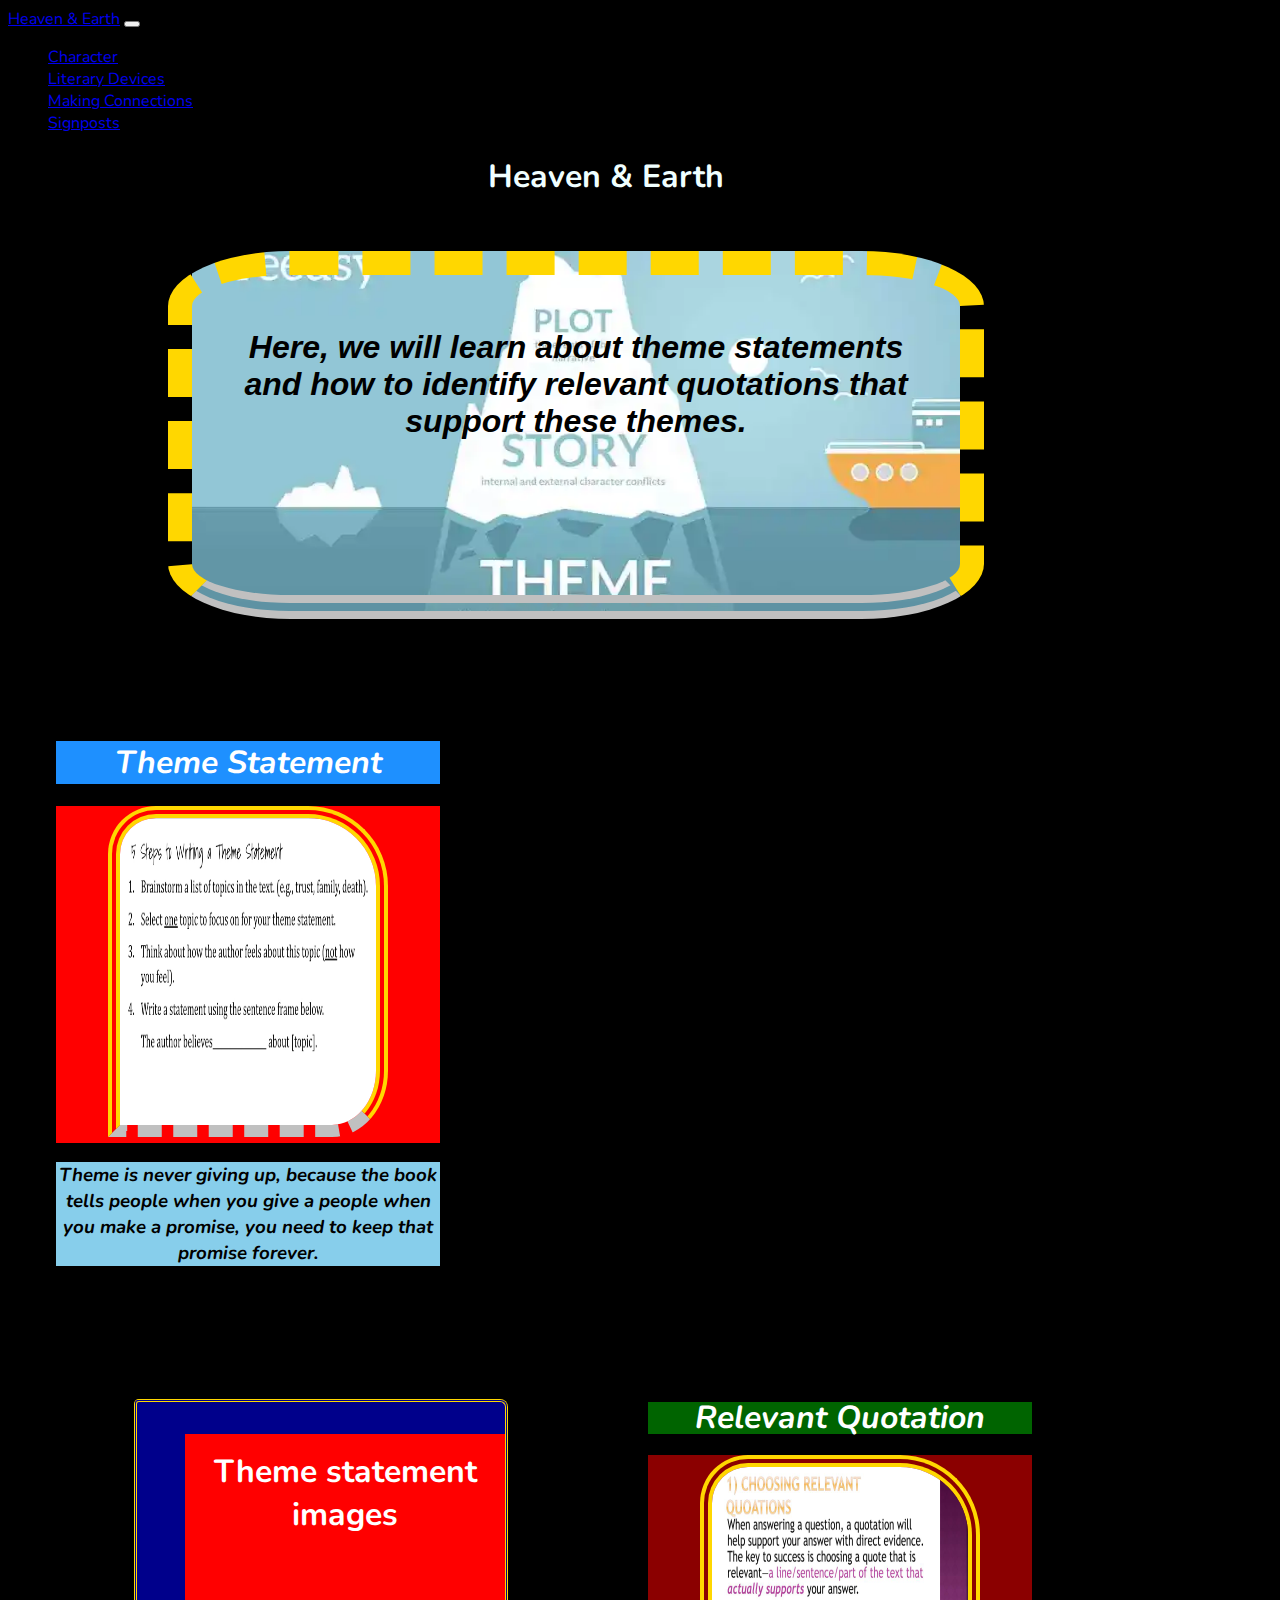
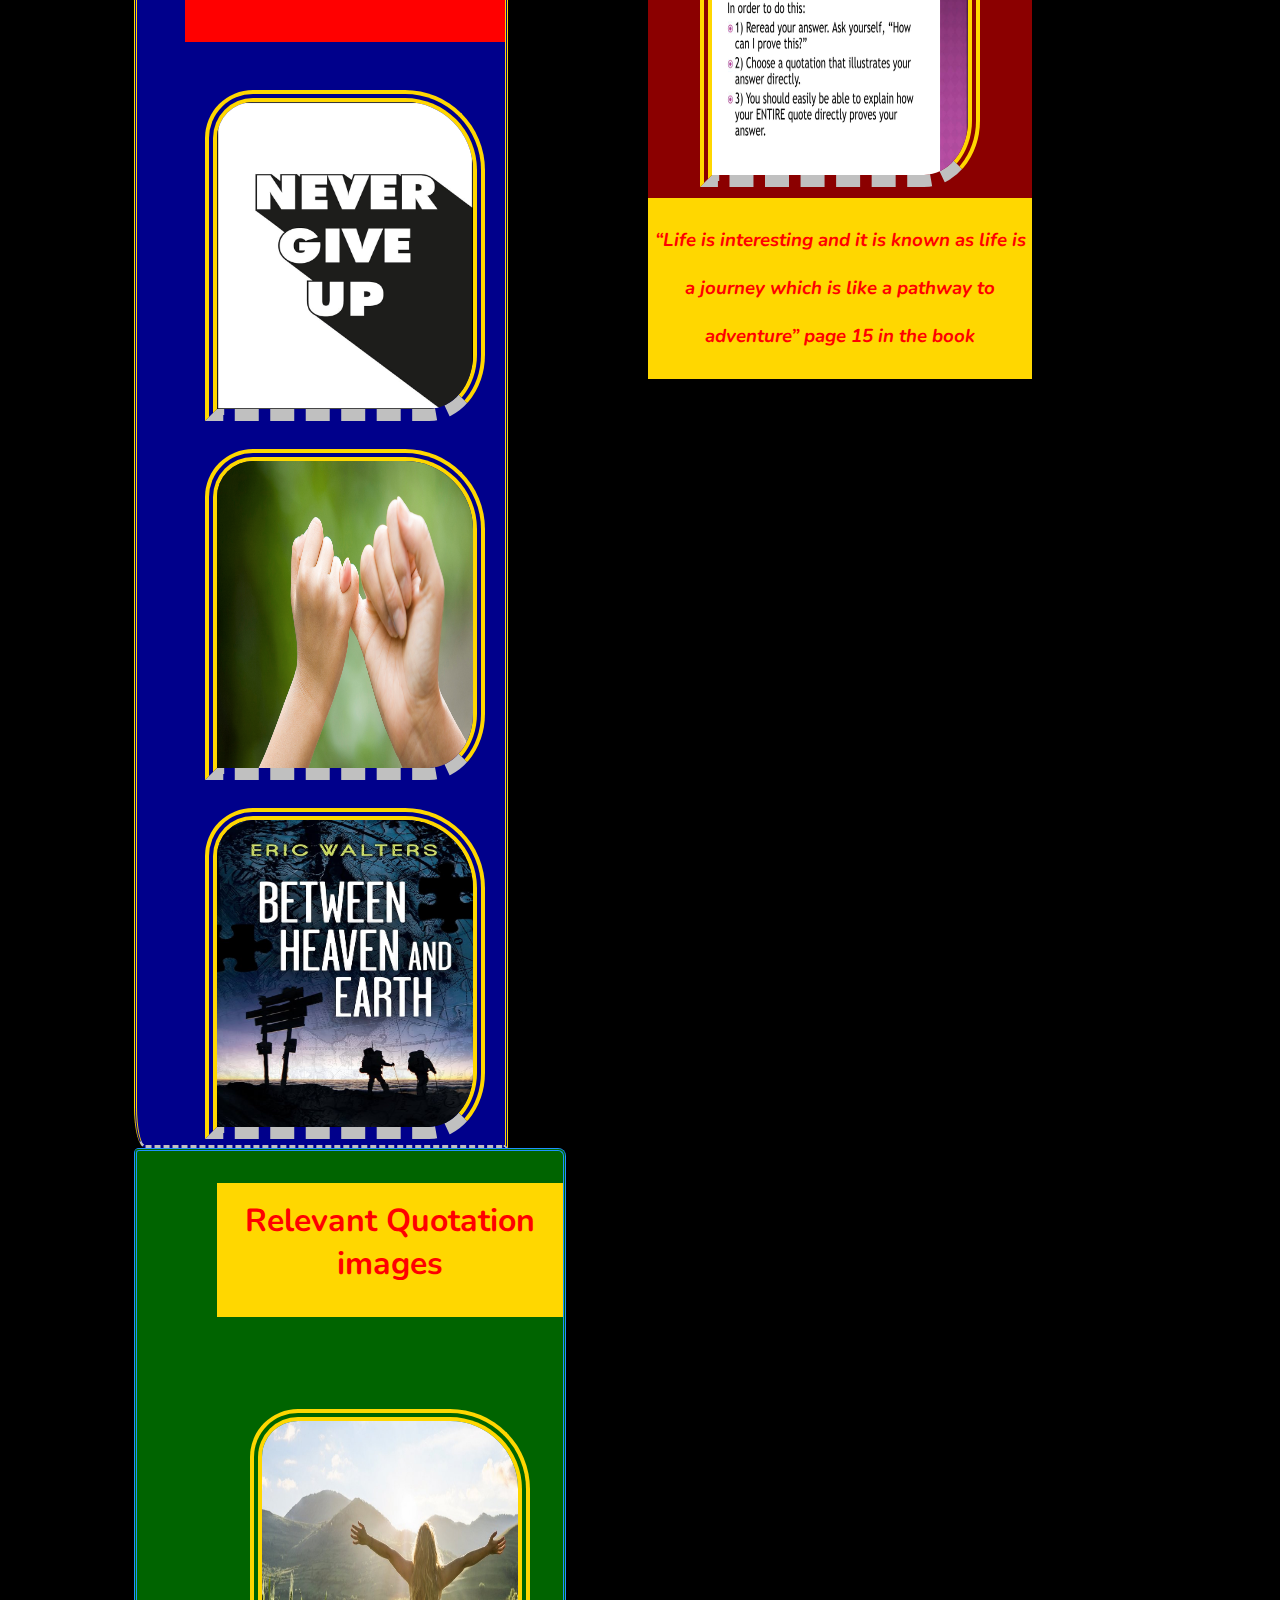
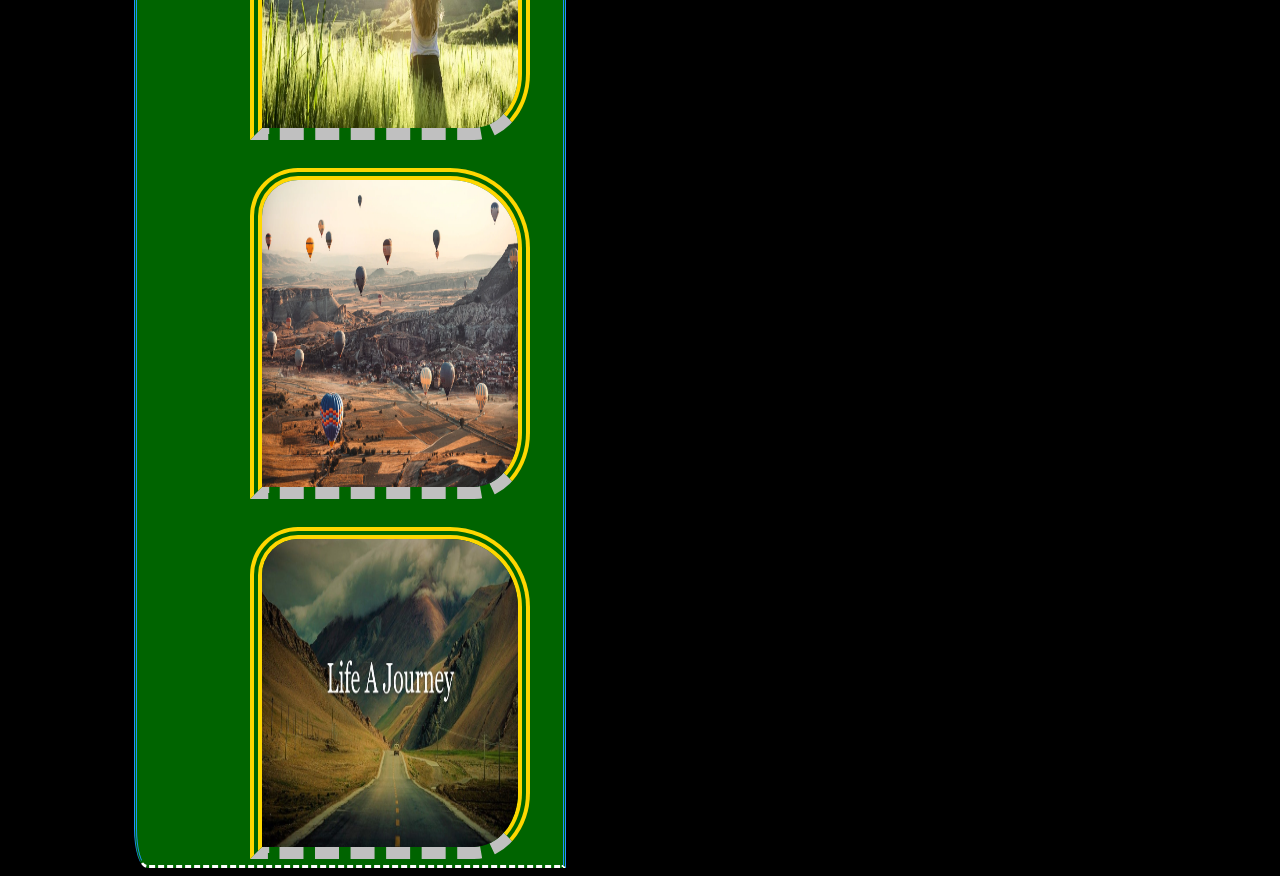
<file: index.html>
<!DOCTYPE html>
<html lang="en">
    <head>
        <meta charset="UTF-8">
        <meta name="viewport" content="width=device-width, initial-scale=1.0">
        <title>Theme</title>

        <link
            href="https://cdn.jsdelivr.net/npm/bootstrap@5.0.2/dist/css/bootstrap.min.css"
            rel="stylesheet"
            integrity="sha384-EVSTQN3/azprG1Anm3QDgpJLIm9Nao0Yz1ztcQTwFspd3yD65VohhpuuCOmLASjC"
            crossorigin="anonymous">
        <link rel="preconnect" href="https://fonts.googleapis.com">
        <link rel="preconnect" href="https://fonts.gstatic.com" crossorigin>
        <link
            href="https://fonts.googleapis.com/css2?family=Nunito:ital,wght@0,200..1000;1,200..1000&display=swap"
            rel="stylesheet">
    </head>
    <link rel="stylesheet" href="theme.css">
    <body class="theme">

        <nav class="navbar navbar-expand-lg navbar-light bg-light">
            <a class="navbar-brand" href="index.html">Heaven & Earth</a>
            <button class="navbar-toggler" type="button" data-toggle="collapse"
                data-target="#navbarNav" aria-controls="navbarNav"
                aria-expanded="false" aria-label="Toggle navigation">
                <span class="navbar-toggler-icon"></span>
            </button>
            <div class="collapse navbar-collapse" id="navbarNav">
                <ul class="navbar-nav">
               
                    <li class="nav-item">
                        <a class="nav-link" href="charecter.html">Character</a>
                    </li>
                    <li class="nav-item">
                        <a class="nav-link" href="littary.html">Literary Devices
                        </a>
                    </li>
                    <li class="nav-item">
                        <a class="nav-link" href="making.html">Making
                            Connections
                        </a>
                    </li>
                    <li class="nav-item">
                        <a class="nav-link" href="sign.html">Signposts
                        </a>
                    </li>
                </ul>
            </div>
        </nav>

        <div class="container" >
            <h1 class="mt-2" style="margin-left: 38%;color:azure">Heaven & Earth</h1>
            <div class="theme-image">
                <i><h1>Here, we will learn about theme statements and how to
                        identify relevant quotations that support these themes.
                    </h1></i>
            </div>

            <div class="row gy-5">
                <div class="col-12 col-lg-5 col-xl-3">
                    <div id="ca-1" class="card" style="width: 30vw;">
                        <div class="card-header" id="TS">
                            <i><h1>Theme Statement</h1></i>
                        </div>
                        <div id="TS-img" class="card-body">
                            <img src="images/TS.jpg" alt>
                        </div>
                        <div id="expalin" class="card-footer">
                            <i><h3>Theme is never giving up, because the book
                                    tells people when you give a people when you
                                    make a promise, you need to keep that
                                    promise forever.</h3></i>
                        </div>
                    </div>
                </div>

                <div class="col-12 col-lg-7 col-xl-4">
                    <div style="width: 30vw;" class="card" id="ca-2">
                        <div id="RQ" class="card-header">
                            <i><h1>Relevant Quotation</h1></i>
                        </div>
                        <div id="RG-image" class="card-body">
                            <img src="images/RG.jpg" alt>
                        </div>
                        <div id="RG-explain" class="card-footer">
                            <i><h3>“Life is interesting and it is known as life
                                    is a journey which is like a pathway to
                                    adventure” page 15 in the book
                                </h3></i>
                        </div>
                    </div>
                </div>
            </div>

                   <br><br><br>
                   <div class="row gy-5">
                   <div class="col-12 col-lg-8 col-xl-9 ">
                <div id="ca-3" class="card" style="width: 25vw;">
                        <h1 class="TSI">Theme statement images</h1>
                        <img  src="images/nevergiveup.jpg" alt="">
                        <br><br>
                        <img src="images/promise.jpg" alt=""> 
                        <br><br>
                        <img src="images/heavenandearth.jpg" alt="">      
                    </div>
                </div>
           
             
            <div class="col-12 col-lg-4 col-xl-3">
                <div id="ca-4" class="card" style="width: 27vw;">
                    <h1 class="RQI">Relevant Quotation images</h1>
                     <br><br>
                     <img  src="images/life.jpg" alt="">
                     <br><br>
                     <img src="images/addveture.jpg" alt=""> 
                     <br><br>
                     <img src="images/journey.jpg" alt="">  
                </div>
            </div>
        </div>
        



                <!-- container and row -->
        </div>
    </div>

        <script
            src="https://cdn.jsdelivr.net/npm/bootstrap@5.0.2/dist/js/bootstrap.bundle.min.js"
            integrity="sha384-MrcW6ZMFYlzcLA8Nl+NtUVF0sA7MsXsP1UyJoMp4YLEuNSfAP+JcXn/tWtIaxVXM"
            crossorigin="anonymous"></script>
    </body>
</html>
</file>
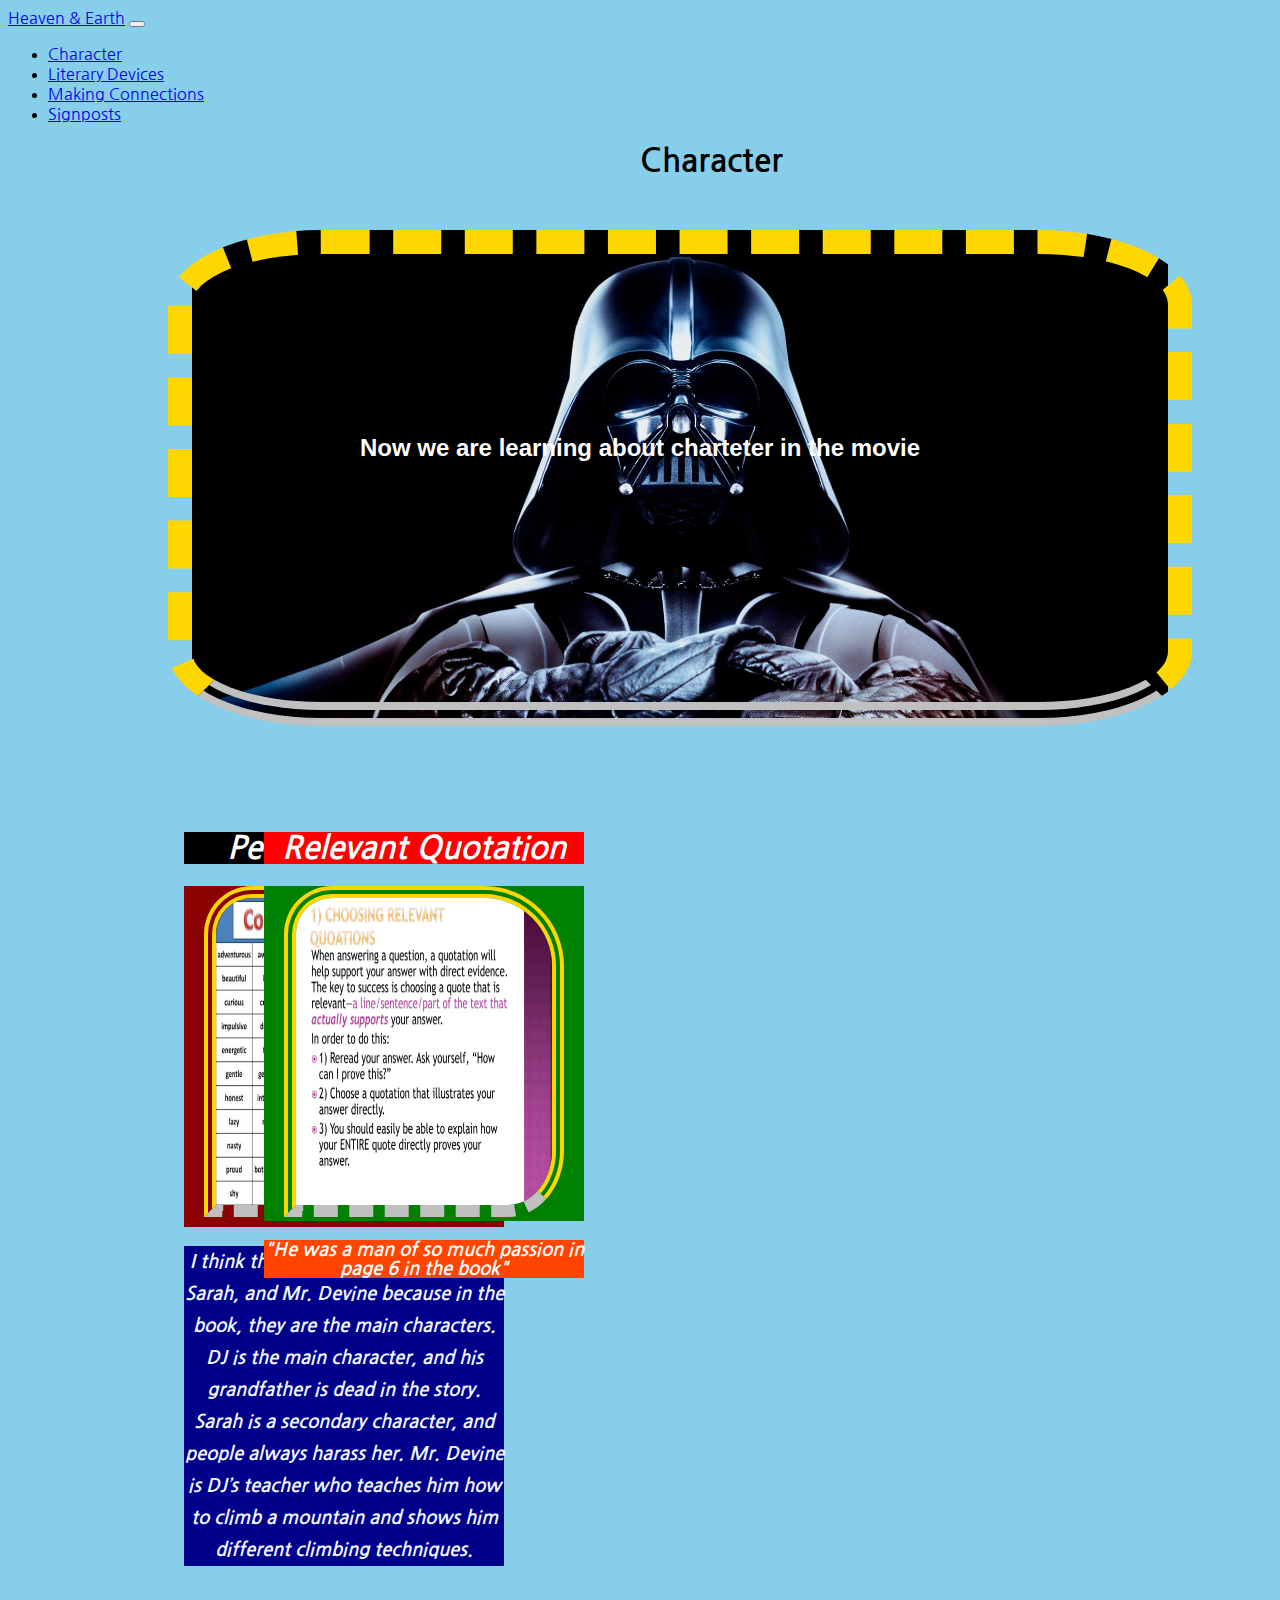
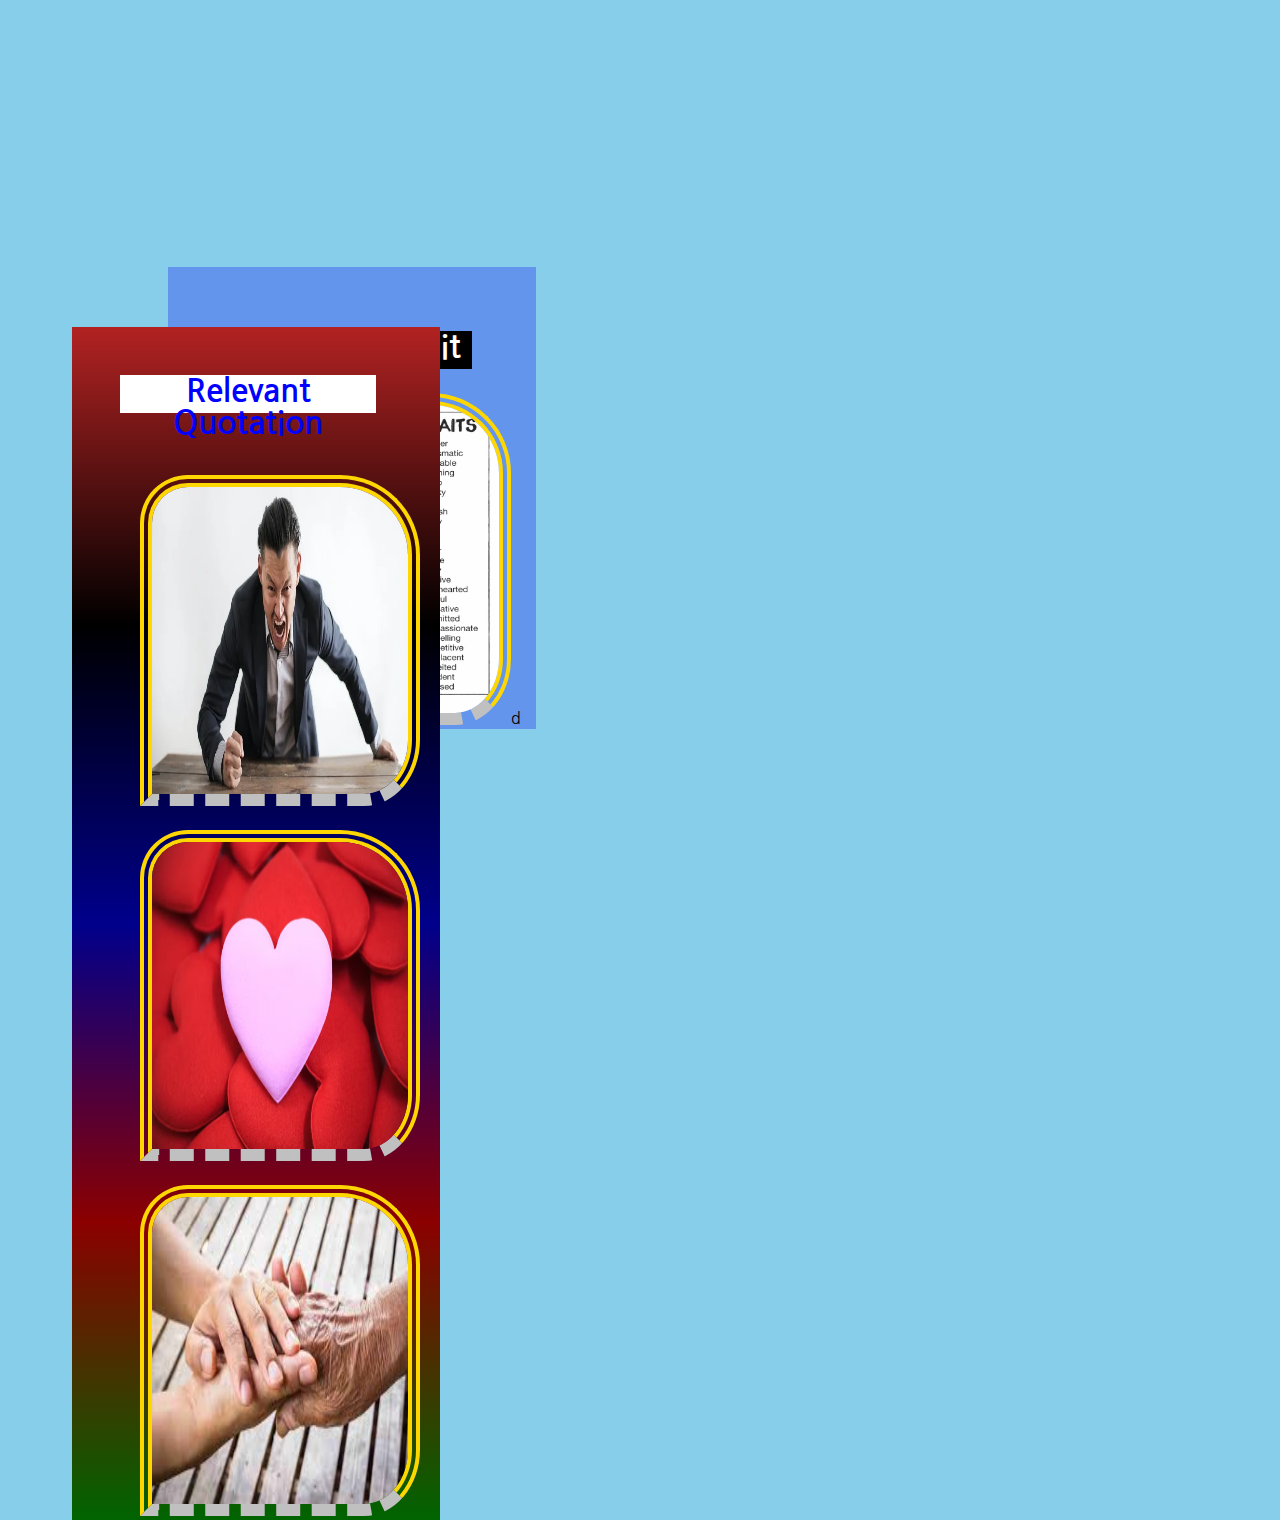
<file: charecter.html>
<!DOCTYPE html>
<html lang="en">
    <head>
        <meta charset="UTF-8">
        <meta name="viewport" content="width=device-width, initial-scale=1.0">
        <title>Character</title>
        <link
            href="https://cdn.jsdelivr.net/npm/bootstrap@5.0.2/dist/css/bootstrap.min.css"
            rel="stylesheet"
            integrity="sha384-EVSTQN3/azprG1Anm3QDgpJLIm9Nao0Yz1ztcQTwFspd3yD65VohhpuuCOmLASjC"
            crossorigin="anonymous">
        <link rel="preconnect" href="https://fonts.googleapis.com">
        <link rel="preconnect" href="https://fonts.gstatic.com" crossorigin>
        <link
            href="https://fonts.googleapis.com/css2?family=Nanum+Gothic&display=swap"
            rel="stylesheet">
        <link rel="stylesheet" href="charecter.css">

    </head>
    <body class="charecter">

        <nav class="navbar navbar-expand-lg navbar-light bg-light">
            <a class="navbar-brand" href="index.html">Heaven & Earth</a>
            <button class="navbar-toggler" type="button" data-toggle="collapse"
                data-target="#navbarNav" aria-controls="navbarNav"
                aria-expanded="false" aria-label="Toggle navigation">
                <span class="navbar-toggler-icon"></span>
            </button>
            <div class="collapse navbar-collapse" id="navbarNav">
                <ul class="navbar-nav">
                
                    <li class="nav-item active">
                        <a class="nav-link active" href="charecter.html">Character</a>
                    </li>
                    <li class="nav-item">
                        <a class="nav-link" href="littary.html">Literary Devices
                        </a>
                    </li>
                    <li class="nav-item">
                        <a class="nav-link" href="making.html">Making
                            Connections
                        </a>
                    </li>
                    <li class="nav-item">
                        <a class="nav-link" href="sign.html">Signposts
                        </a>
                    </li>
                </ul>
            </div>
        </nav>

        <div class="container">
            <h1 class="mt-3" style="margin-left:50%">Character</h1>
            <div class="PTI">
                <h2>Now we are learning about charteter in the movie</h2>
            </div>

            <div class="row gy-5">
                <div class="col-12 col-lg-5 col-xl-4">
                    <div id="PT" class="card" style="width: 25vw;">
                        <div id="HDPT" class="card-header">
                            <i> <h1>Personality Trait</h1></i>
                        </div>
                        <div id="PTCB" class="card-body">
                            <img src="images/charettertraint.jpg" alt>
                        </div>
                        <div id="PTCF-explain" class="card-footer">
                            <i><h3>I think the characters’ names are DJ, Sarah,
                                    and Mr. Devine because in the book, they are
                                    the main characters. DJ is the main
                                    character, and his grandfather is dead in
                                    the story. Sarah is a secondary character,
                                    and people always harass her. Mr. Devine is
                                    DJ’s teacher who teaches him how to climb a
                                    mountain and shows him different climbing
                                    techniques.
                                </h3></i>
                        </div>
                    </div>
                </div>
                <div class="col-12 col-lg-5 col-x-3">
                    <div id="Revlant" class="card" style="width: 25vw;">
                    <div id="RQCH" class="card-header">
                       <i> <h1>Relevant Quotation</h1> </i>
                    </div>
                    <div class="card-body" id="RQCB">
                        <img src="images/RG.jpg" alt="">
                    </div>
                 
                    <div class="card-footer" id="RQCF">
                        <i><h3>"He was a man of so much passion in page 6 in the book" </h3></i>
                    </div>
                </div>
            </div>
        </div>

        <div class="row gy-5">
            <div class="col-12 col-lg-8 col-xl-8">
                <div id="ca-3" style="width: 25vw;" class="card" >
                   <h1 id="PTI"> Personality Trait Images</h1>
                   <img src="images/cahrecter.jpg" alt="">d
                
            </div>
        </div>
                <br><br><br>
            <div class="col-12 col-lg-4 col-xl-3">
                <div id="ca-4" class="card" style="width:25vw;">
                   <h1 id="RQIMG">Relevant Quotation</h1>
                   <br><br>
                   <img src="images/anger.jpg" alt="">
                   <br> <br>
                   <img src="images/love.jpg" alt="">
                   <br><br>
                   <img src="images/cared.jpg" alt="">
                </div>
            </div>
     

                


                <!--container and row -->
            </div>
        </div>

        <script
            src="https://cdn.jsdelivr.net/npm/bootstrap@5.0.2/dist/js/bootstrap.bundle.min.js"
            integrity="sha384-MrcW6ZMFYlzcLA8Nl+NtUVF0sA7MsXsP1UyJoMp4YLEuNSfAP+JcXn/tWtIaxVXM"
            crossorigin="anonymous"></script>
    </body>
</html>
</file>
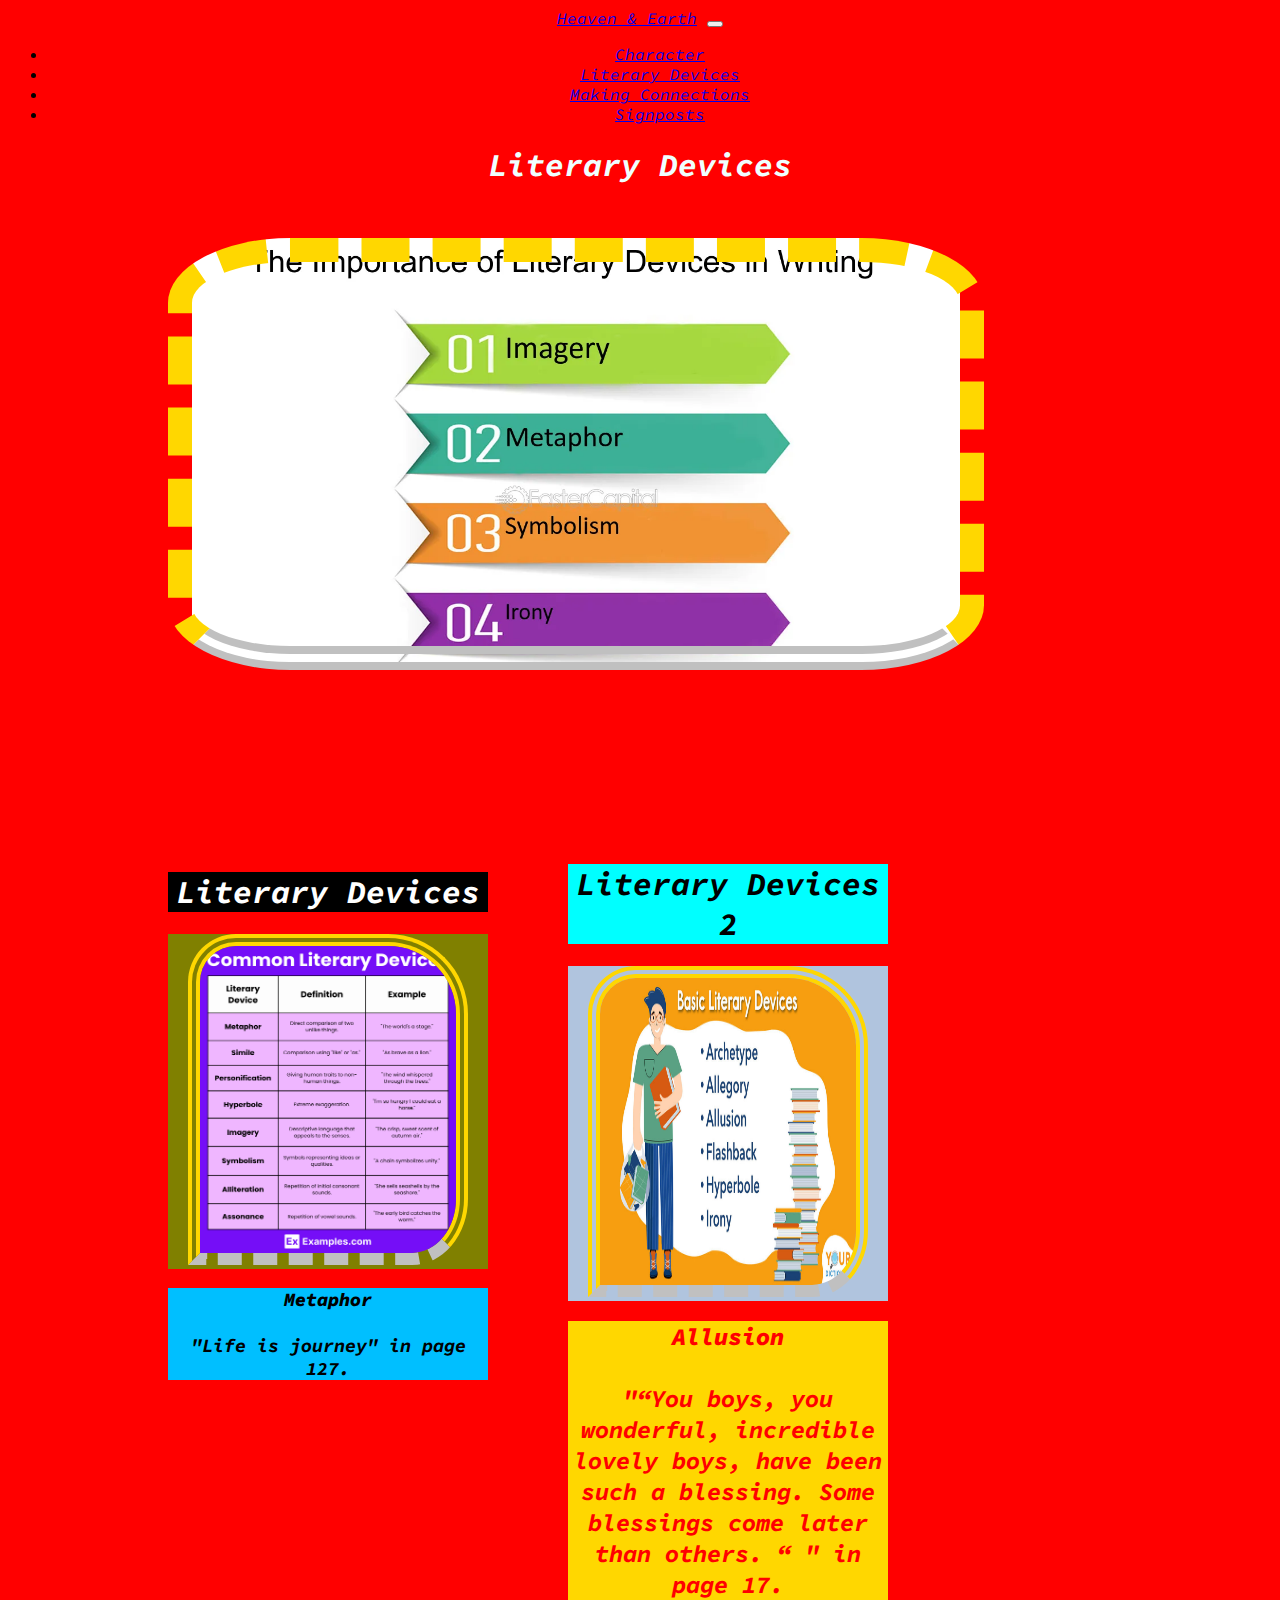
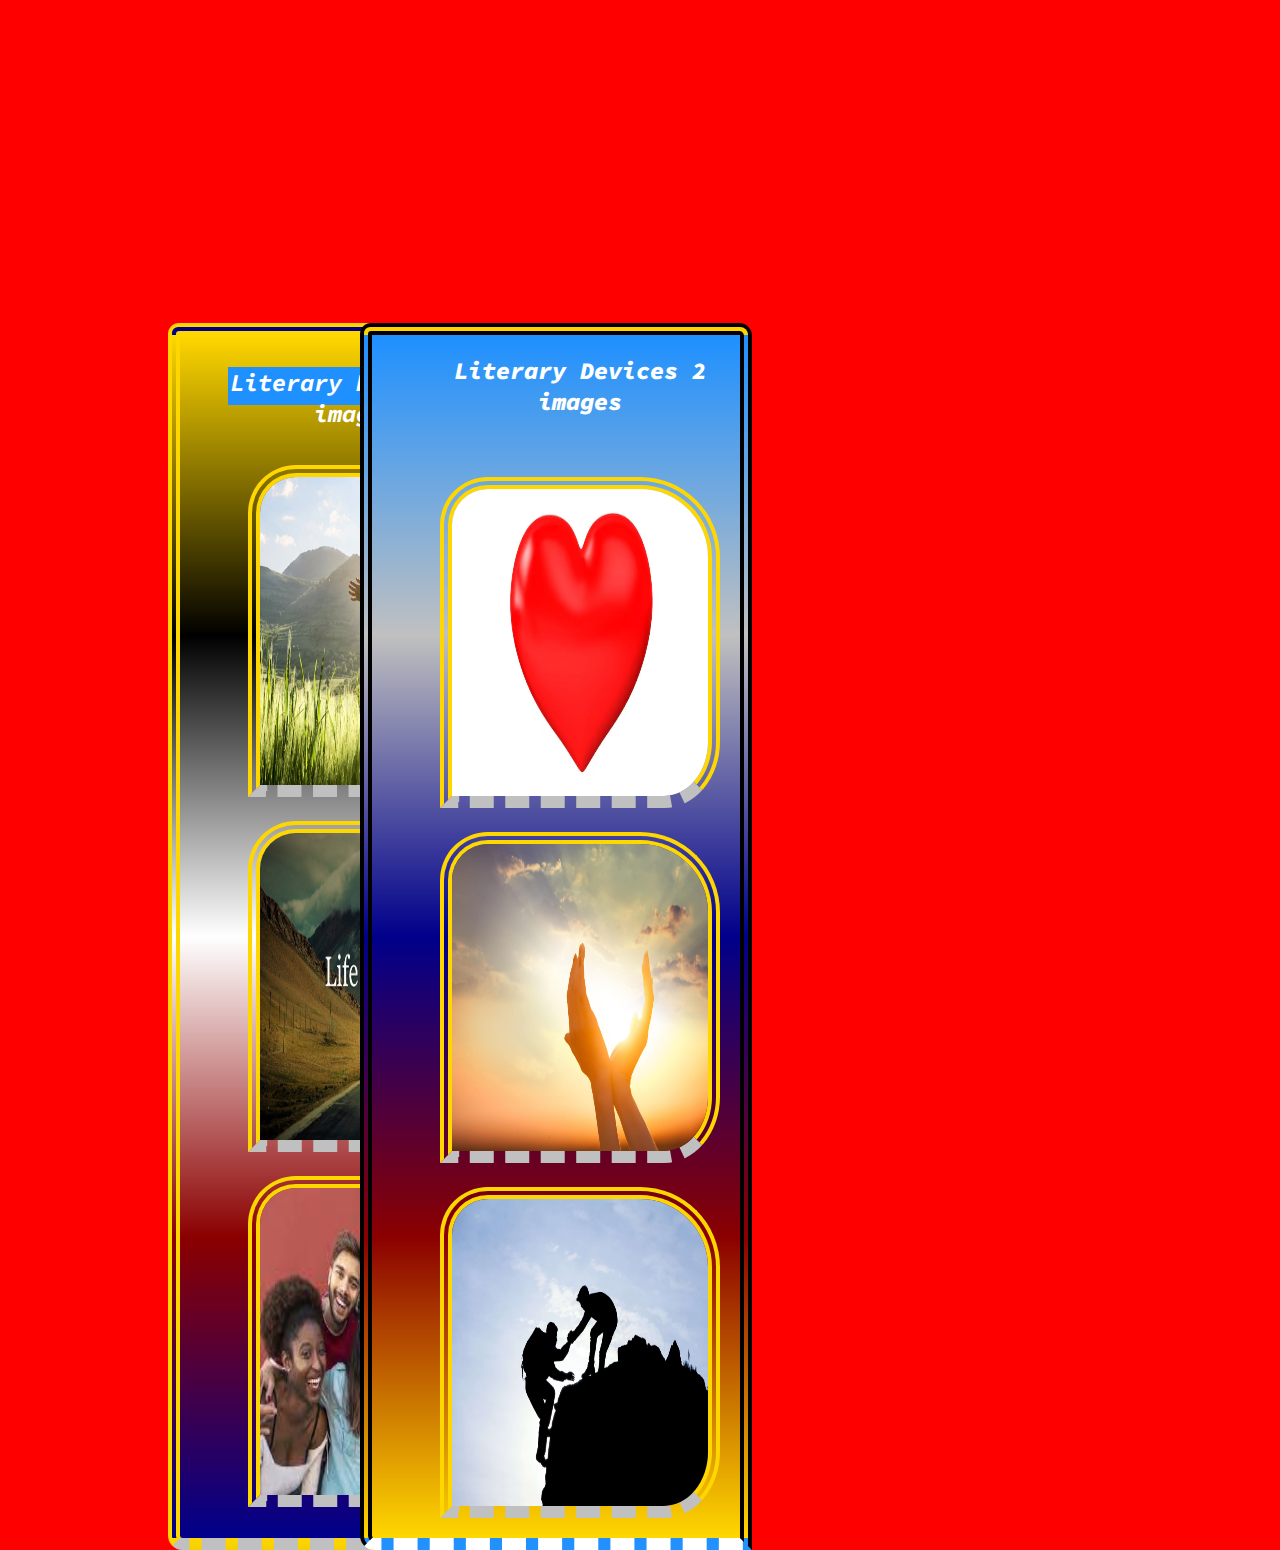
<file: littary.html>
<!DOCTYPE html>
<html lang="en">
    <head>
        <meta charset="UTF-8">
        <meta name="viewport" content="width=device-width, initial-scale=1.0">
        <title>Literary Devices</title>
        <link
            href="https://cdn.jsdelivr.net/npm/bootstrap@5.0.2/dist/css/bootstrap.min.css"
            rel="stylesheet"
            integrity="sha384-EVSTQN3/azprG1Anm3QDgpJLIm9Nao0Yz1ztcQTwFspd3yD65VohhpuuCOmLASjC"
            crossorigin="anonymous">
        <link rel="preconnect" href="https://fonts.googleapis.com">
        <link rel="preconnect" href="https://fonts.gstatic.com" crossorigin>
        <link
            href="https://fonts.googleapis.com/css2?family=Source+Code+Pro:ital,wght@0,200..900;1,200..900&display=swap"
            rel="stylesheet">
        <link rel="stylesheet" href="littery.css">
    </head>
    <body class="Literary-devices">

        <nav class="navbar navbar-expand-lg navbar-light bg-light">
            <a class="navbar-brand" href="index.html">Heaven & Earth</a>
            <button class="navbar-toggler" type="button" data-toggle="collapse"
                data-target="#navbarNav" aria-controls="navbarNav"
                aria-expanded="false" aria-label="Toggle navigation">
                <span class="navbar-toggler-icon"></span>
            </button>
            <div class="collapse navbar-collapse" id="navbarNav">
                <ul class="navbar-nav">
                   
                    <li class="nav-item">
                        <a class="nav-link" href="charecter.html">Character</a>
                    </li>
                    <li class="nav-item active">
                        <a class="nav-link active" href="littary.html">Literary Devices
                        </a>
                    </li>
                    <li class="nav-item">
                        <a class="nav-link" href="making.html">Making
                            Connections
                        </a>
                    </li>
                    <li class="nav-item">
                        <a class="nav-link" href="sign.html">Signposts
                        </a>
                    </li>
                </ul>
            </div>
        </nav>

        <div class="container">
<h1 class="mt-3" style="color: azure;">Literary Devices</h1>
            <div class="LD-HD">
                
            </div>

            <div class="row gy-5">
                <div class="col-12 col-lg-4 col-xl-3">
                    <div id="LD" style="width: 25vw;" class="card">
                        <div id="LDCH" class="card-header">
                            <i> <h1>Literary Devices</h1></i>
                        </div>
                        <div id="LDCB" class="card-body">
                            <img src="images/littery2.jpg" alt>
                        </div>
                        <div class="card-footer" id="LDCF">
                            <h3> <b>Metaphor</b>
                                <br><br>
                                "Life is journey" in page 127.
                            </h3>
                        </div>
                    </div>
                </div>
                <div class="col-12 col-lg-6 col-xl-4">
                    <div id="LD2" style="width: 25vw;" class="card">
                        <div id="LDCH2" class="card-header">
                            <h1>Literary Devices 2 </h1>
                        </div>
                        <div id="LDCB2" class="card-body">
                            <img src="images/littarydices2.jpg" alt>
                        </div>
                        <div class="card-footer" id="LDCF2">
                            <h2>
                                <b>Allusion</b>
                                <br><br>
                                "“You boys, you wonderful, incredible lovely
                                boys, have been such a blessing. Some blessings
                                come later than others. “
                                 " in page 17. 
                            </h2>
                        </div>

                    </div>
                </div>
            </div>
                
            <div class="row gy-5">
             <div class="col-12 col-lg-7 col-xl-5">
                <div id="LDIMG2" class="card" style="width: 25vw;">
                    <h2 class="LD1M">Literary Devices 1 images</h2>
                    <br><br>
                    <img src="images/life.jpg" alt="">
                    <br><br>
                    <img src="images/journey.jpg" alt="">
                    <br><br>
                    <img src="images/people.jpg" alt="">
                </div>
             </div>

             <div class="col-12 col-lg-4 col-xl-5">
                <div style="width:25vw;" id="LDIMG3" class="card">
                    <h2>
                    <b>Literary Devices 2 images </b>
                </h2>
                    <br><br>
                      <img src="images/heart.jpg" alt="">
                      <br><br>
                      <img src="images/belsing.jpg" alt="">
                      <br><br>
                      <img src="images/helpful.jpg" alt="">
              
                </div>
             </div>
            

                <!--container and row -->
            </div>
        </div>

        <script
            src="https://cdn.jsdelivr.net/npm/bootstrap@5.0.2/dist/js/bootstrap.bundle.min.js"
            integrity="sha384-MrcW6ZMFYlzcLA8Nl+NtUVF0sA7MsXsP1UyJoMp4YLEuNSfAP+JcXn/tWtIaxVXM"
            crossorigin="anonymous"></script>
    </body>
</html>
</file>
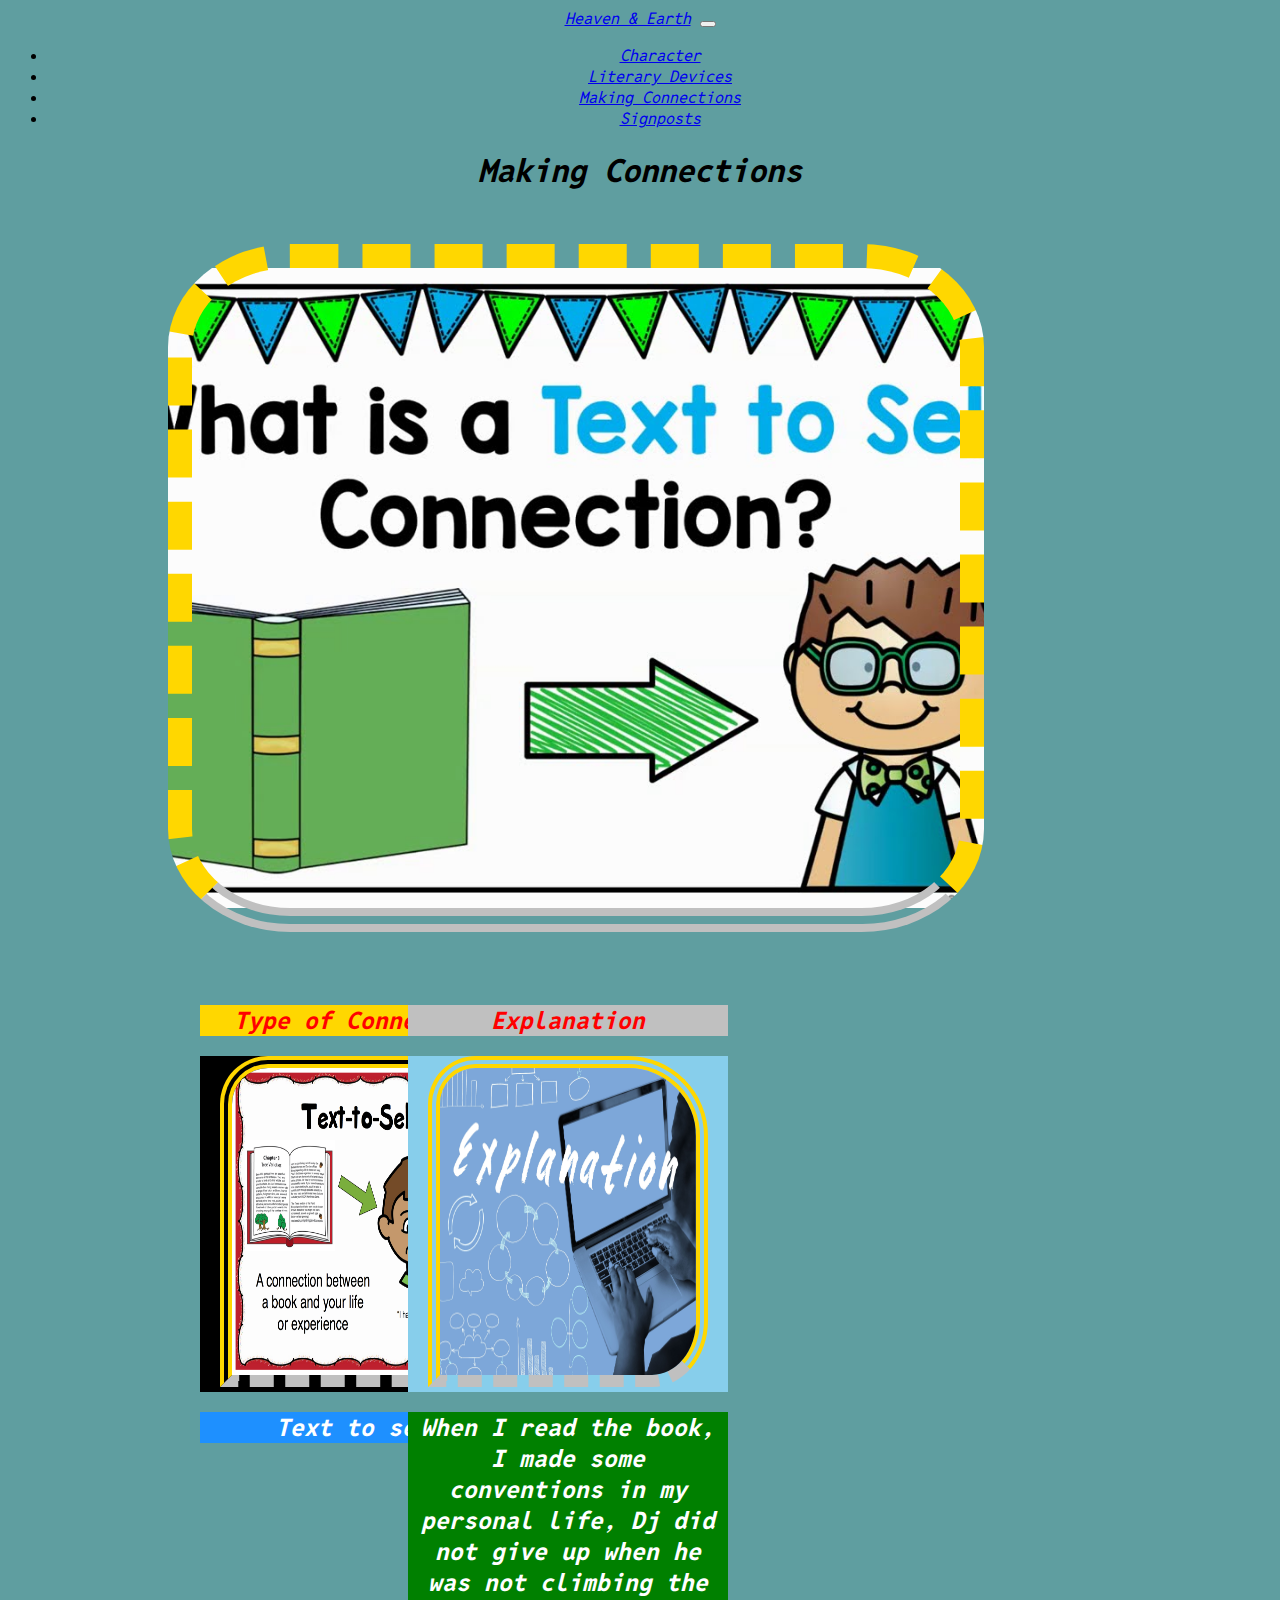
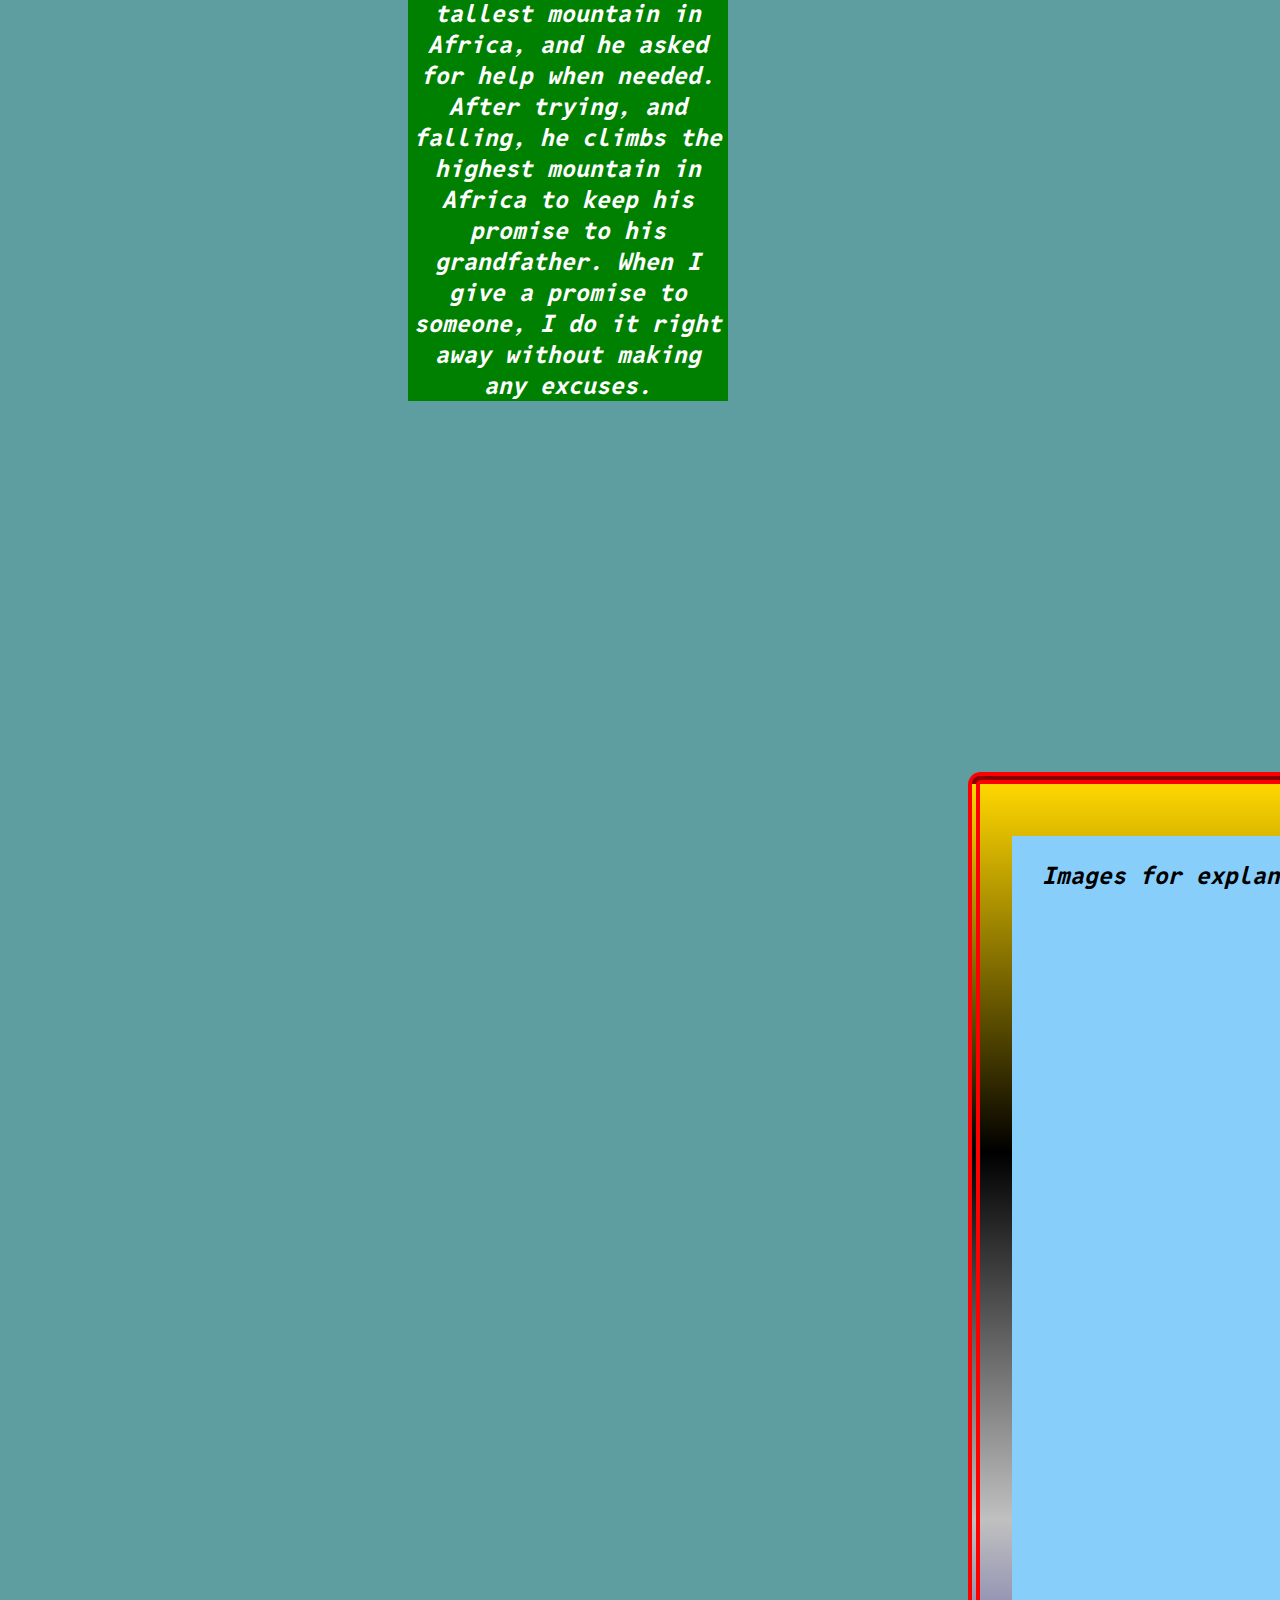
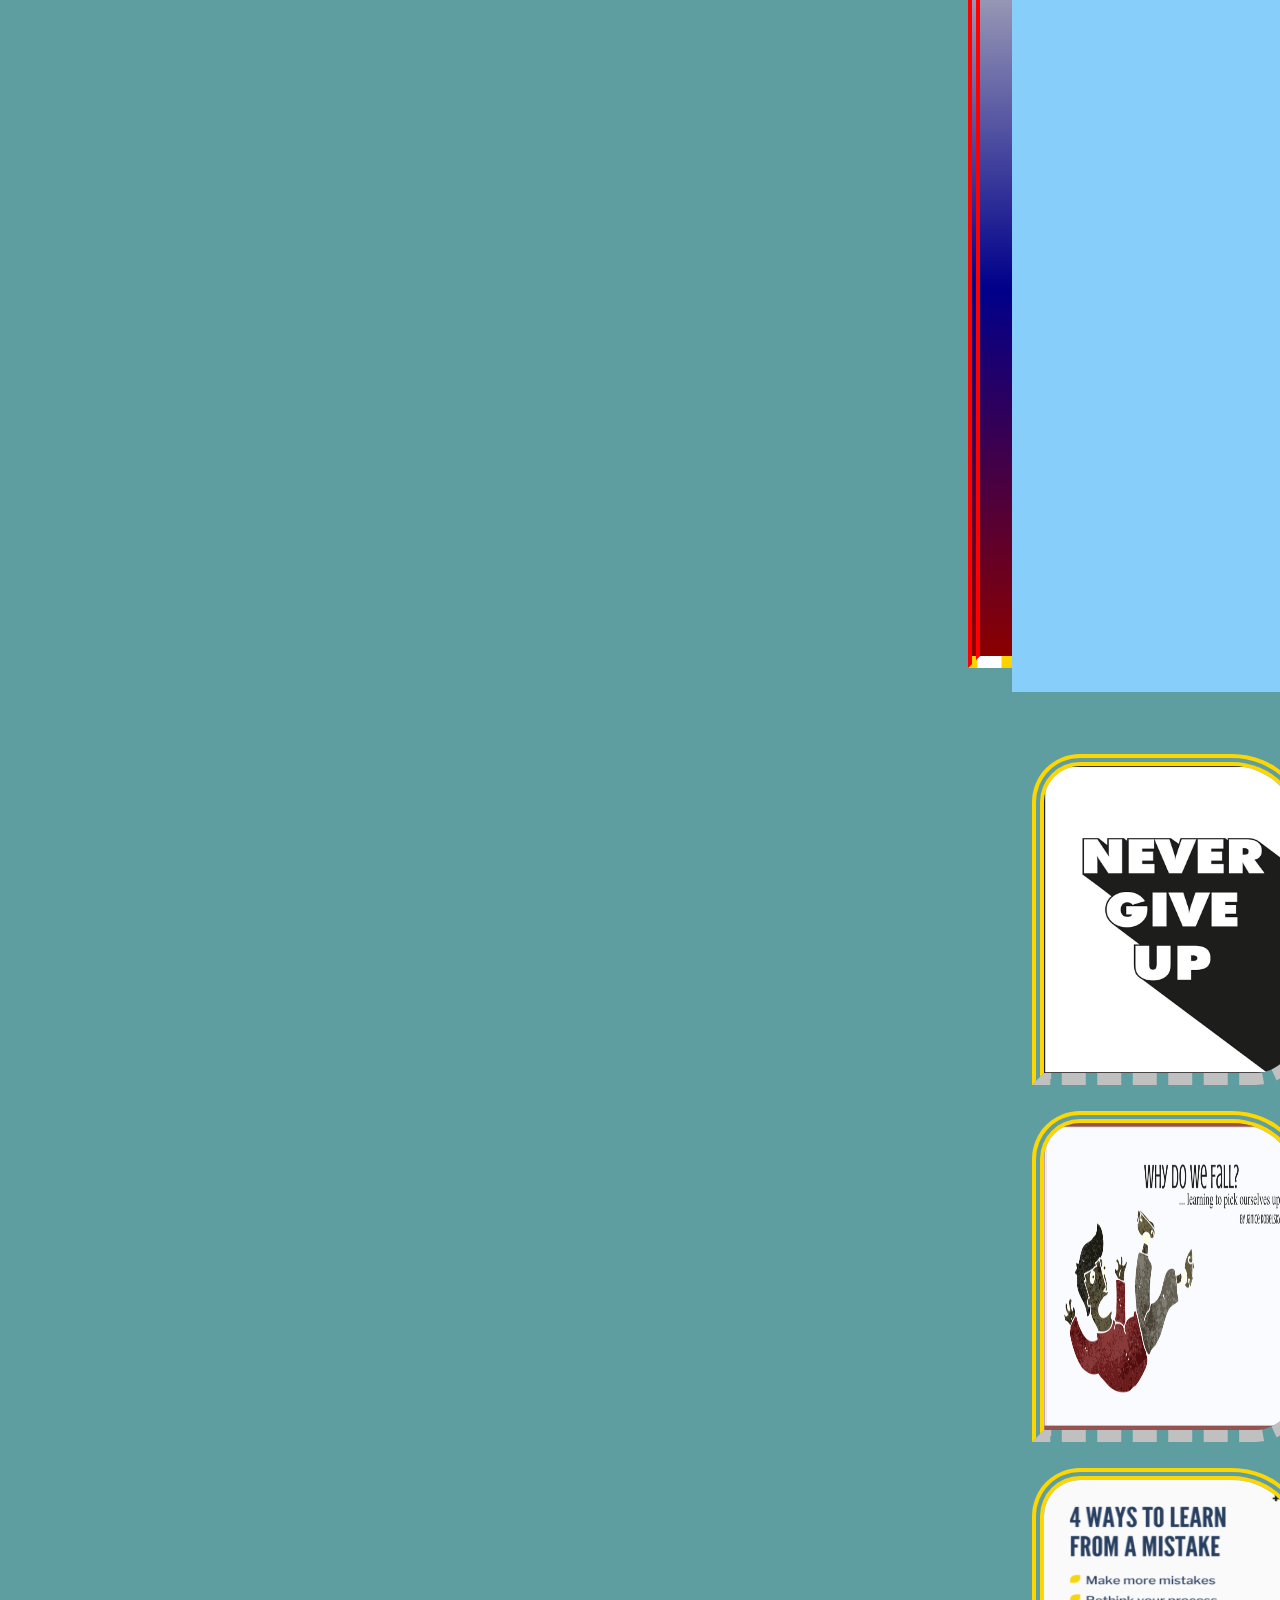
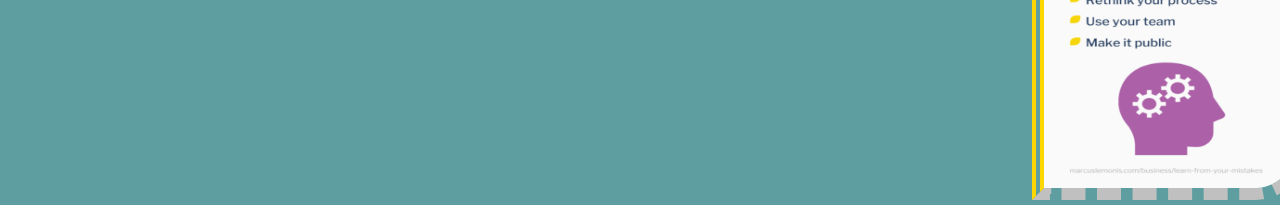
<file: making.html>
<!DOCTYPE html>
<html lang="en">
    <head>
        <meta charset="UTF-8">
        <meta name="viewport" content="width=device-width, initial-scale=1.0">
        <title>Making Connections</title>
        <link
            href="https://cdn.jsdelivr.net/npm/bootstrap@5.0.2/dist/css/bootstrap.min.css"
            rel="stylesheet"
            integrity="sha384-EVSTQN3/azprG1Anm3QDgpJLIm9Nao0Yz1ztcQTwFspd3yD65VohhpuuCOmLASjC"
            crossorigin="anonymous">
        <link rel="preconnect" href="https://fonts.googleapis.com">
        <link rel="preconnect" href="https://fonts.gstatic.com" crossorigin>
        <link
            href="https://fonts.googleapis.com/css2?family=Reddit+Mono:wght@200..900&display=swap"
            rel="stylesheet">
        <link rel="stylesheet" href="making.css">

    </head>
    <body class="MC">
        <nav class="navbar navbar-expand-lg navbar-light bg-light">
            <a class="navbar-brand" href="index.html">Heaven & Earth</a>
            <button class="navbar-toggler" type="button" data-bs-toggle="collapse" data-bs-target="#navbarSupportedContent" aria-controls="navbarSupportedContent" aria-expanded="false" aria-label="Toggle navigation"
                data-target="#navbarNav" aria-controls="navbarNav"
                aria-expanded="false" aria-label="Toggle navigation">
                <span class="navbar-toggler-icon"></span>
        </button>
            <div class="collapse navbar-collapse" id="navbarNav">
                <ul class="navbar-nav">
                   
                    <li class="nav-item">
                        <a class="nav-link" href="charecter.html">Character</a>
                    </li>
                    <li class="nav-item">
                        <a class="nav-link" href="littary.html">Literary Devices
                        </a>
                    </li>
                    <li class="nav-item">
                        <a class="nav-link active" href="making.html">Making
                            Connections
                        </a>
                    </li>
                    <li class="nav-item">
                        <a class="nav-link" href="sign.html">Signposts
                        </a>
                    </li>
                </ul>
            </div>
        </nav>

        <div class="container">
            <h1 class="mt-3" style="margin-left:0%">Making
                Connections</h1>
            <div class="MKI">
            </div>

            <div class="row gy-5">
                <div class="col-12 col-lg-6 col-xl-5">
                    <div style="width: 25vw;" class="card" id="MKC">
                        <div id="MKCH" class="card-header">
                            <h2>Type of Connection </h2>
                        </div>
                        <div class="card-body" id="MKCB">
                            <img src="images/texttotext2.jpg" alt>
                        </div>
                        <div class="card-footer" id="MKCF">
                            <h2>Text to self </h2>
                        </div>
                    </div>
                </div>

                <div class="col-12 col-lg-4 col-xl-5">
                    <div id="MK2" style="width:25vw;" class="card">
                        <div id="MKCH2" class="card-header">
                            <h2>Explanation</h2>
                        </div>
                        <div class="card-body" id="MKCB2">
                            <img src="images/explantoin.jpg" alt>
                        </div>
                        <div class="card-footer" id="MKCF2">
                            <h2>When I read the book, I made some conventions in
                                my personal life, Dj did not give up when he was
                                not climbing the tallest mountain in Africa, and
                                he asked for help when needed. After trying, and
                                falling, he climbs the highest mountain in
                                Africa to keep his promise to his grandfather.
                                When I give a promise to someone, I do it right
                                away without making any excuses.
                            </h2>
                        </div>
                    </div>
                </div>
            </div>

            <div class="row gy-5">
                <div class="col-12 col-lg-5 col-xl-5">
                <div style="width: 25vw;" class="card" id="MKIMG2" >
                    <b><h2 class="IFE">Images for explanation </h2></b>
                            <br><br>
                            <img src="images/nevergiveup.jpg" alt="">
                            <br><br>
                            <img src="images/learnhowtogetup.jpg" alt="">
                            <br><br>
                            <img src="images/learnformyourmistake.jpg" alt="">          
              </div>
            </div>
            </div>

            

                <!--Row and container-->
            
        </div>

        <script
            src="https://cdn.jsdelivr.net/npm/bootstrap@5.0.2/dist/js/bootstrap.bundle.min.js"
            integrity="sha384-MrcW6ZMFYlzcLA8Nl+NtUVF0sA7MsXsP1UyJoMp4YLEuNSfAP+JcXn/tWtIaxVXM"
            crossorigin="anonymous"></script>

    </body>
</html>
</file>
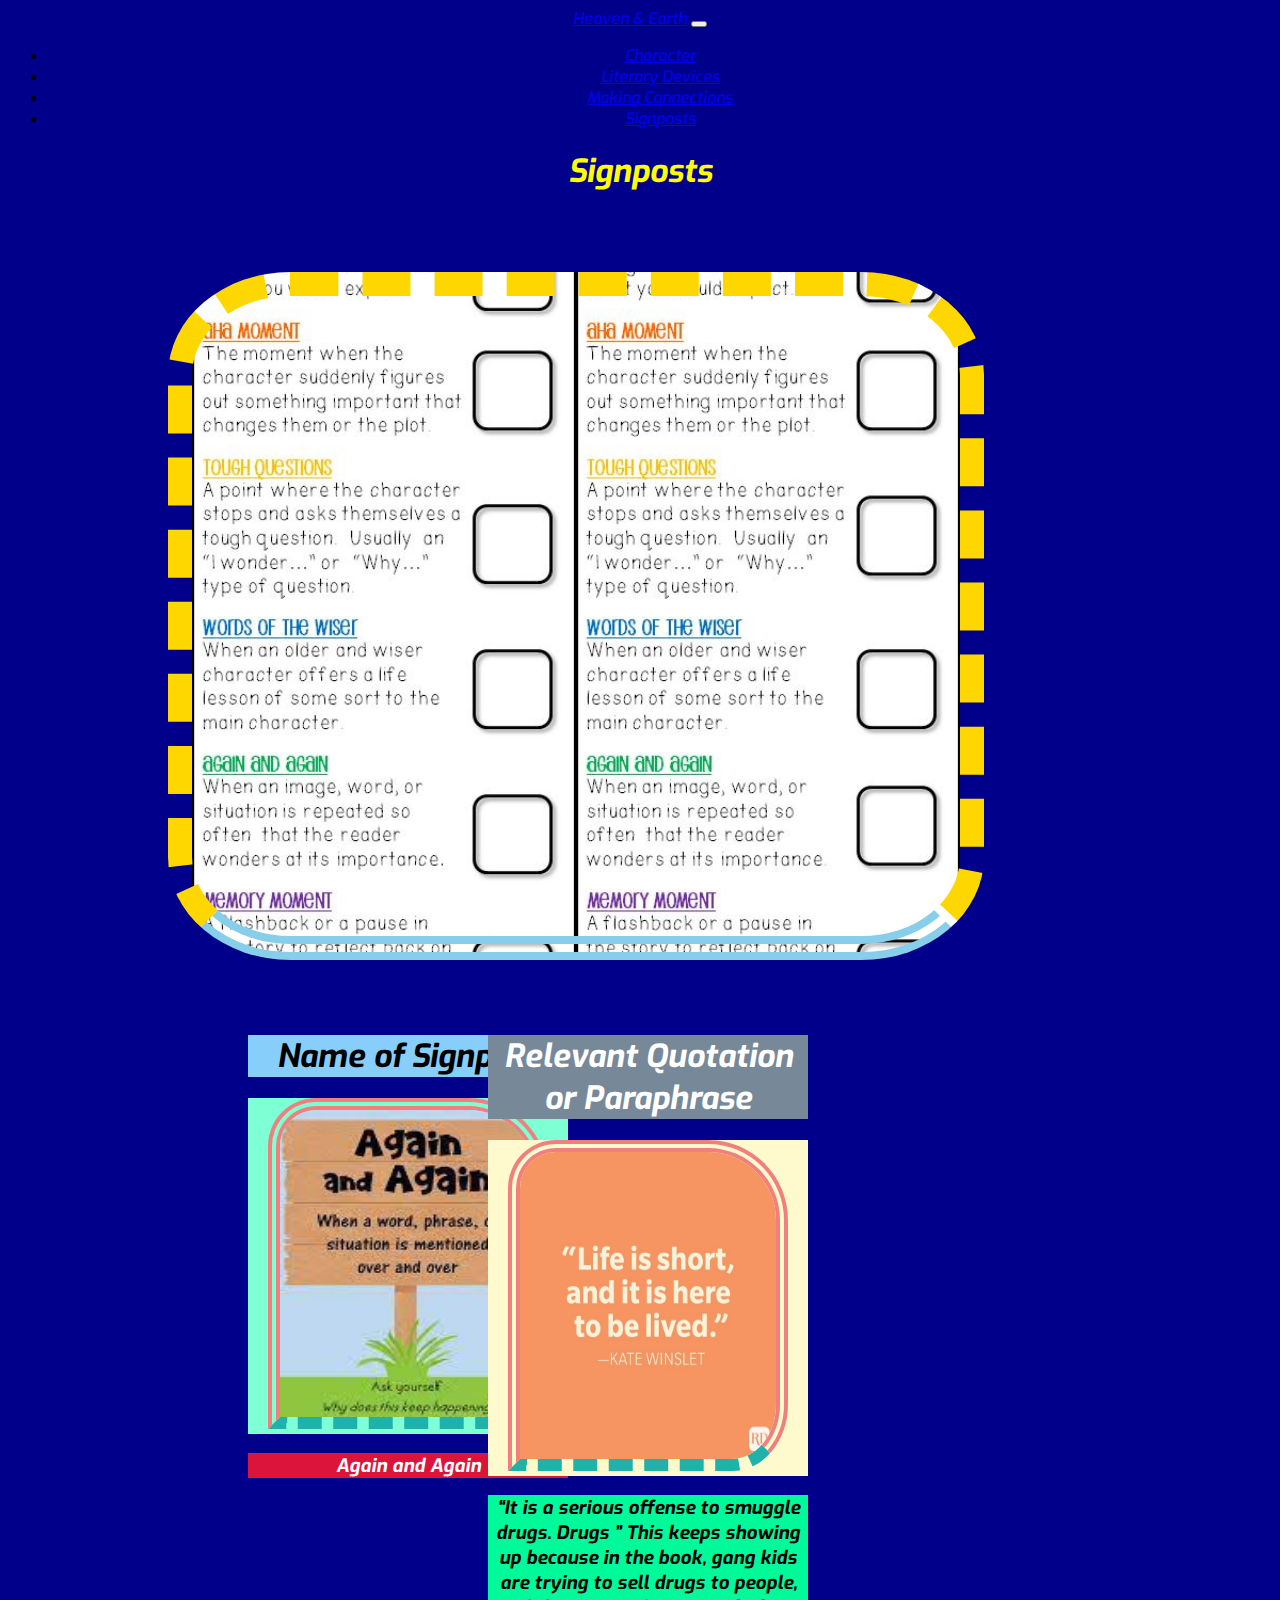
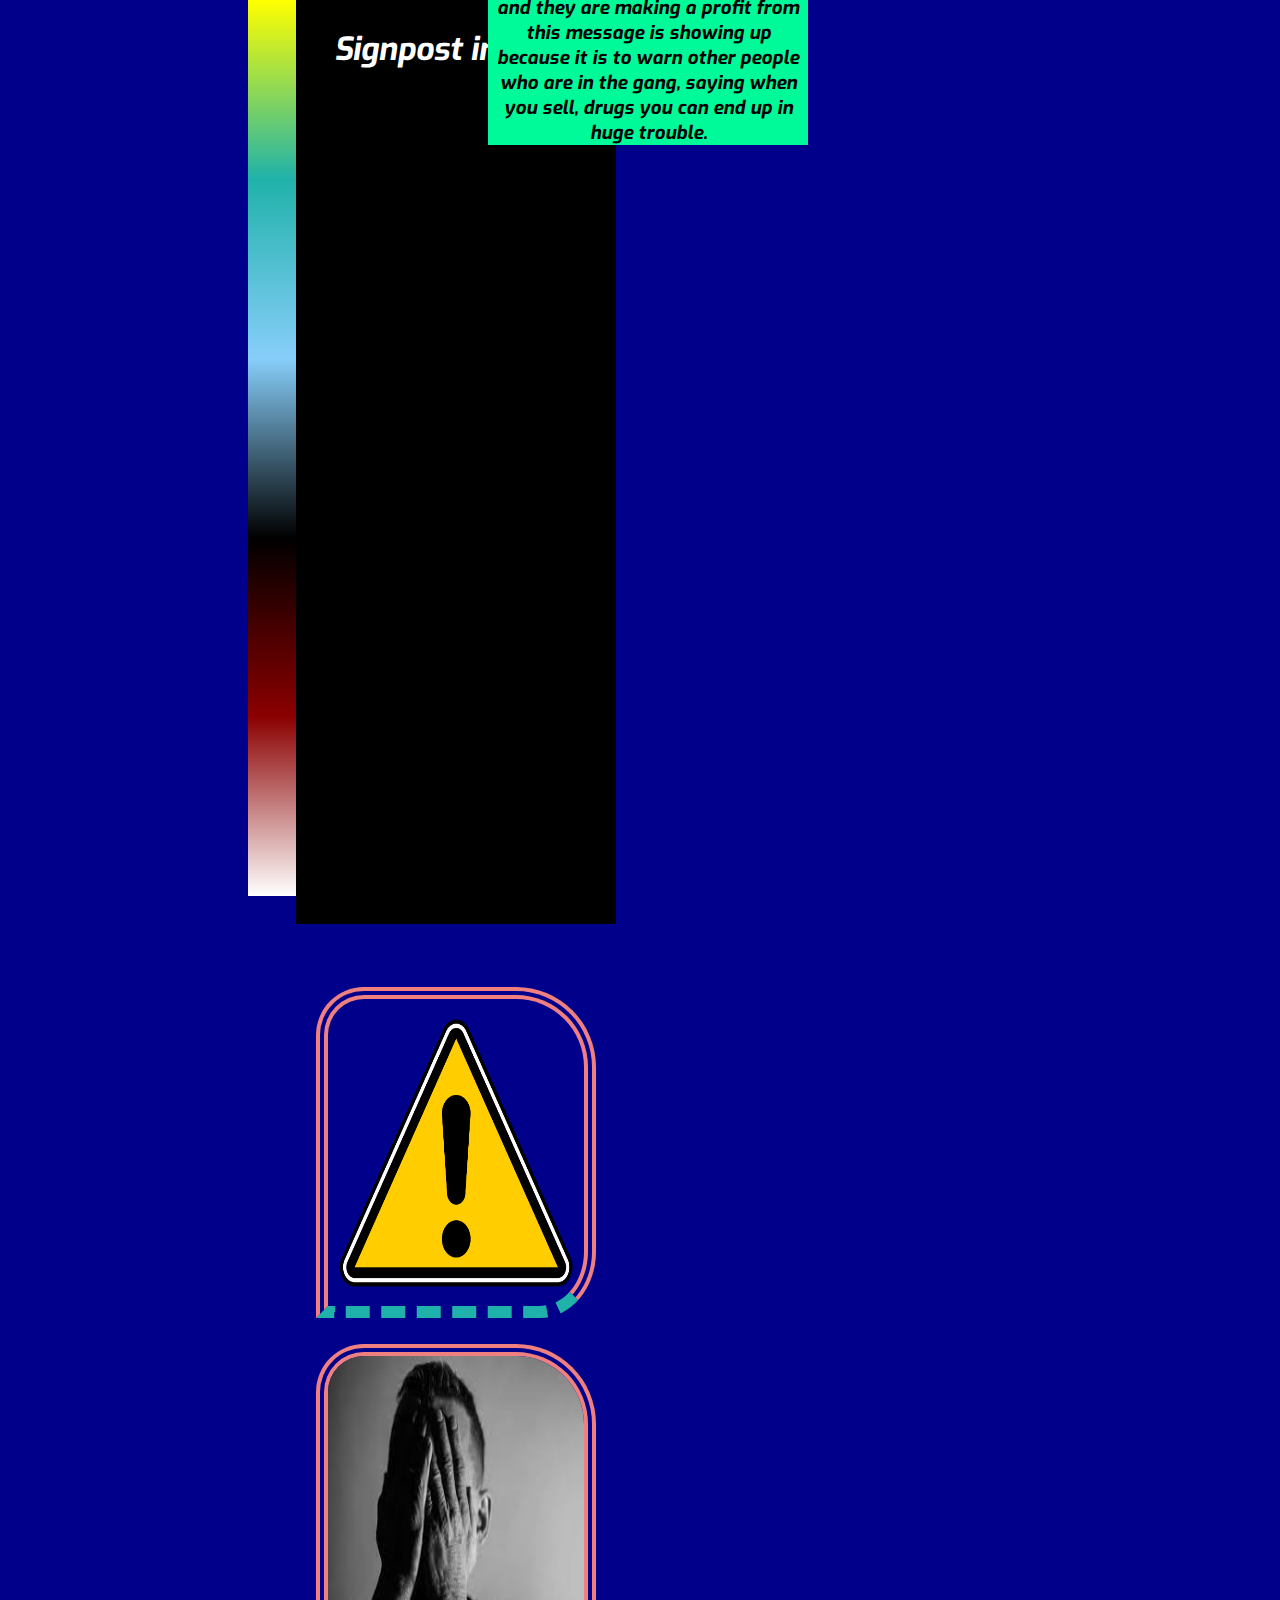
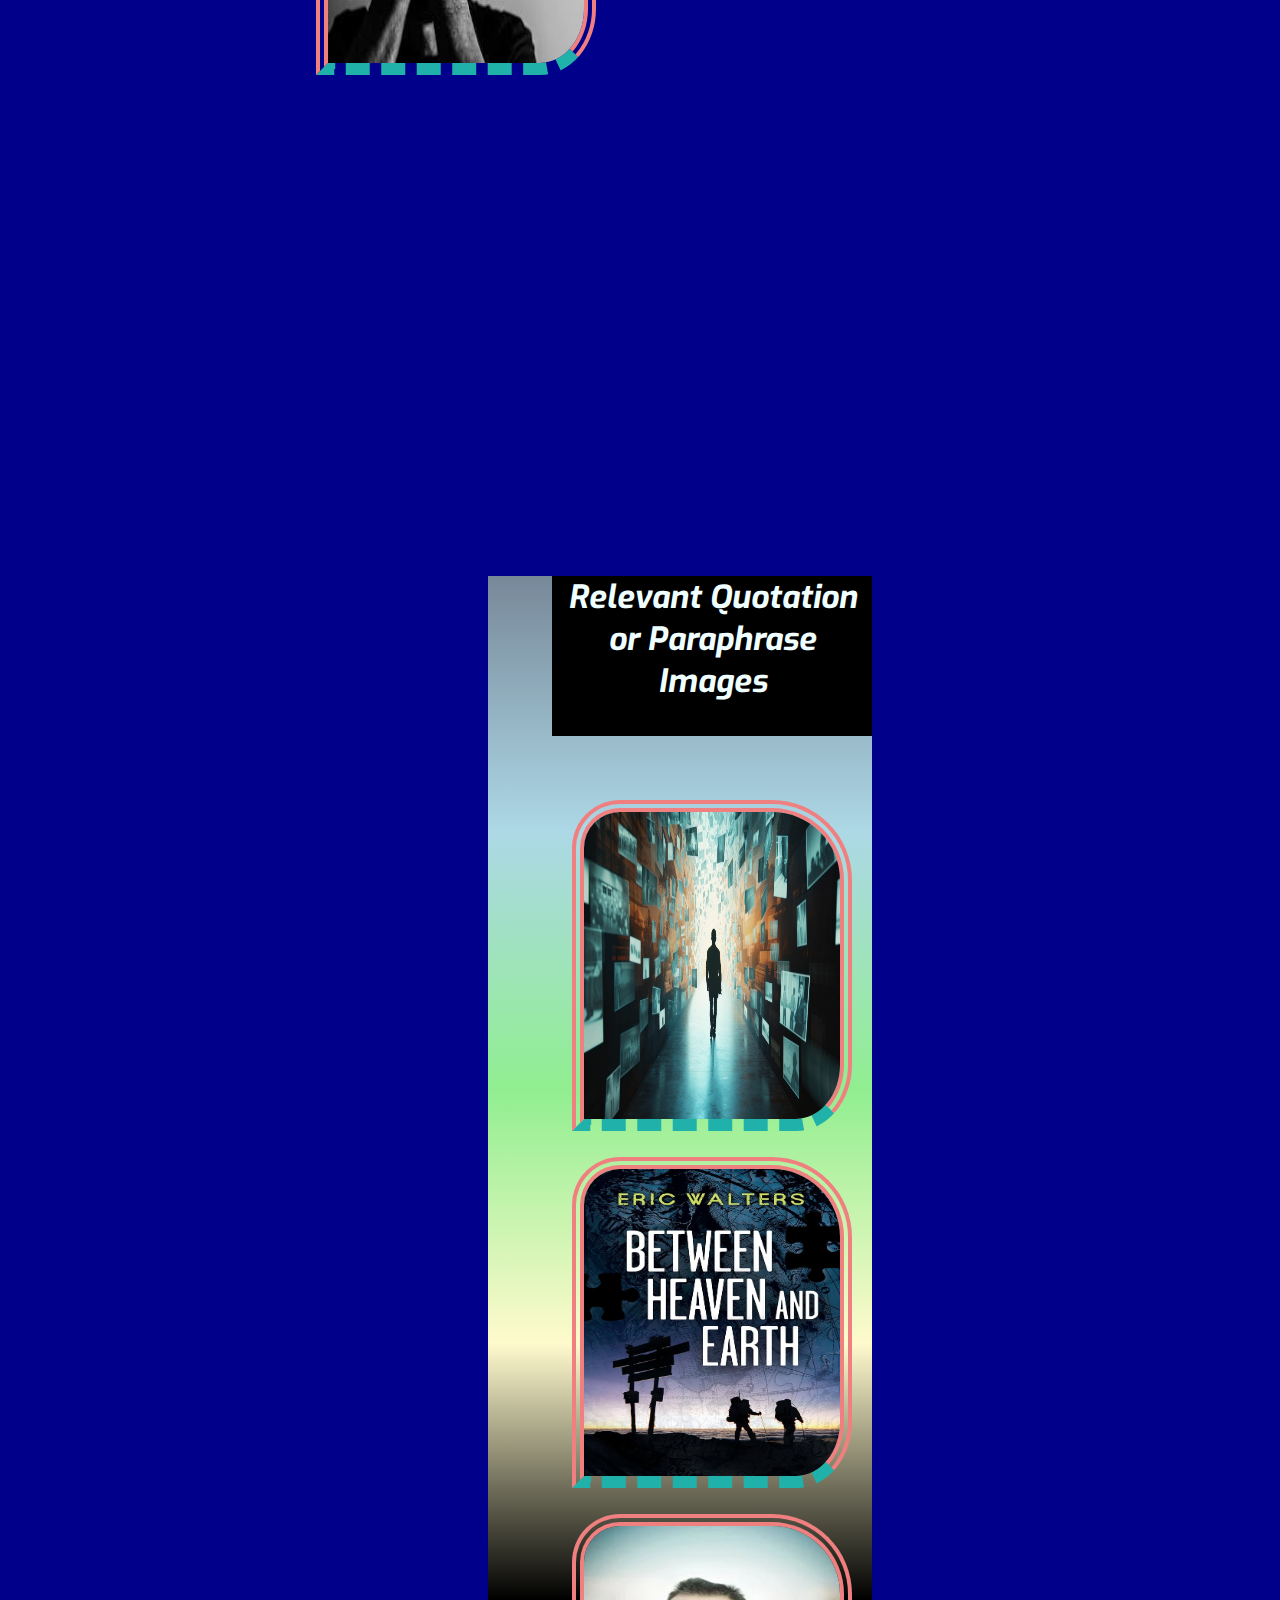
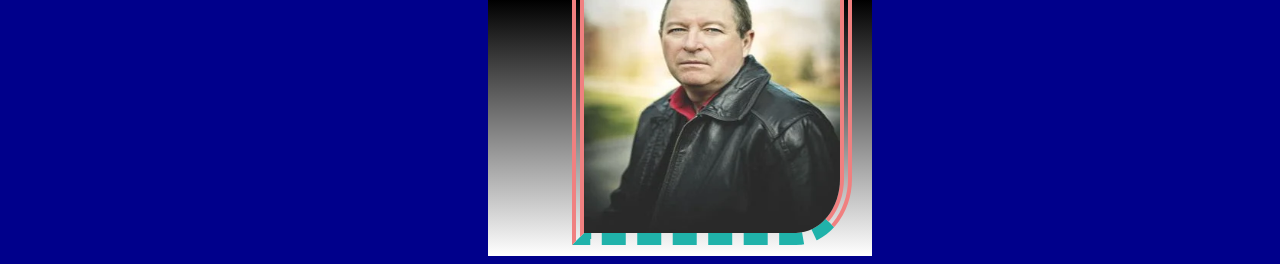
<file: sign.html>
<!DOCTYPE html>
<html lang="en">
    <head>
        <meta charset="UTF-8">
        <meta name="viewport" content="width=device-width, initial-scale=1.0">
        <title>Signposts</title>
        <link
            href="https://cdn.jsdelivr.net/npm/bootstrap@5.0.2/dist/css/bootstrap.min.css"
            rel="stylesheet"
            integrity="sha384-EVSTQN3/azprG1Anm3QDgpJLIm9Nao0Yz1ztcQTwFspd3yD65VohhpuuCOmLASjC"
            crossorigin="anonymous">
            <link rel="preconnect" href="https://fonts.googleapis.com">
<link rel="preconnect" href="https://fonts.gstatic.com" crossorigin>
<link href="https://fonts.googleapis.com/css2?family=Exo:ital,wght@0,100..900;1,100..900&display=swap" rel="stylesheet">
<link rel="stylesheet" href="sing.css">

    </head>

    <body class="sing">

        <nav class="navbar navbar-expand-lg navbar-light bg-light">
            <a class="navbar-brand" href="index.html">Heaven & Earth</a>
            <button class="navbar-toggler" type="button" data-toggle="collapse"
                data-target="#navbarNav" aria-controls="navbarNav"
                aria-expanded="false" aria-label="Toggle navigation">
                <span class="navbar-toggler-icon"></span>
            </button>
            <div class="collapse navbar-collapse" id="navbarNav">
                <ul class="navbar-nav">
                    
                    <li class="nav-item">
                        <a class="nav-link" href="charecter.html">Character</a>
                    </li>
                    <li class="nav-item">
                        <a class="nav-link" href="littary.html">Literary Devices
                        </a>
                    </li>
                    <li class="nav-item">
                        <a class="nav-link" href="making.html">Making
                            Connections
                        </a>
                    </li>
                    <li class="nav-item">
                        <a class="nav-link active" href="sign.html">Signposts
                        </a>
                    </li>
                </ul>
            </div>
        </nav>
        <div class="container">
            <h1 class="mt-3" style="margin-left:0%; color:yellow">Signposts</h1>
        <div class="signimg">
        </div>

        <div class="row gy-5">
            <div class="col-12 col-lg-5 col-xl-4">
                <div id="SIGP" class="card" style="width: 25vw;">
                    <div id="SIPCH" class="card-header">
                        <h1>Name of Signpost </h1>
                    </div>
                    <div id="SIPCB" class="card-body">
                     <img src="images/agianandaign.jpg" alt="">
                    </div>
                    <div id="SIPFC" class="card-header">
                        <h3>Again and Again </h3>
                    </div>
                </div>
            </div>
            <div class="col-12 col-lg-5 col-xl-5">
                <div id="SIP2" class="card" style="width: 25vw;">
                    <div id="SIPCH2" class="card-header">
                        <h1>Relevant Quotation or Paraphrase</h1>
                    </div>
                    <div id="SIPCB2" class="card-body">
                        <img src="images/quote.jpg" alt="">
                    </div>
                    <div class="card-footer" id="SIPCF2">
                        <h3>“It is a serious offense to smuggle drugs. Drugs ” This keeps showing up because in the book, gang kids are trying to sell drugs to people, and they are making a profit from this message is showing up because it is to warn other people who are in the gang, saying when you sell, drugs you can end up in huge trouble.</h3>
                    </div>
                </div>
            </div>
        </div>

        <div class="row gy-5">
        <div class="col-12 col-lg-5 col-xl-4">
            <div id="SIPIMG" style="width: 25vw;" class="card" >
                <h1 class="SI">Signpost images</h1>
                 <br><br>
                 <img src="images/warning.jpg" alt=""> 
                 <br><br>
                  <img src="images/rgaret.jpg" alt="">  
        </div>
    </div>

        <div class="col-12 col-lg-6 col-xl-7">
            <div id="RQ" class="card" style="width: 25vw;">
                <h1 class="RQOPI">Relevant Quotation or Paraphrase Images </h1>
                <br><br>  
                <img src="images/flashback.jpg" alt="">
                <br><br>
                <img src="images/heavenandearth.jpg" alt="">
                <br><br>
                <img src="images/ericwalther.jpg" alt="">
            </div>
        </div>
         
        </div>

            <!--container and row -->
        </div>

        <script
            src="https://cdn.jsdelivr.net/npm/bootstrap@5.0.2/dist/js/bootstrap.bundle.min.js"
            integrity="sha384-MrcW6ZMFYlzcLA8Nl+NtUVF0sA7MsXsP1UyJoMp4YLEuNSfAP+JcXn/tWtIaxVXM"
            crossorigin="anonymous"></script>
    </body>
</html>
</file>
<file: theme.css>
.theme{
    font-size: 16px;
    background: black;
    font-family: "Nunito", sans-serif;
    font-optical-sizing: auto;
    font-weight: weight;
    font-style: normal;
}

img{
    width: 15vw;
    height: 20vw;
    min-width: 20vw;
    min-height: 24vw;
    background-position-x: center;
    background-position-y:center;
    text-align: center;
    border: .8rem double gold;
    border-bottom: .8rem dashed silver;
    border-top-left-radius: 3rem;
    border-top-right-radius: 5rem;
    border-bottom-right-radius: 20%;
    opacity: 2;
}

.theme-image{
    background-image: url(images/theme.jpg) ;
    background-repeat: no-repeat;
    border: .8rem dashed gold;
    border-bottom: .8rem double silver;
    border-radius: 15%;
    width: 55vw;
    height: 20vw;
    color: black;
    font-family: 'Gill Sans', 'Gill Sans MT', Calibri, 'Trebuchet MS', sans-serif;
    border-width:1.5rem ;
    background-size: cover;
    background-position: center;
    padding: 2rem;
    text-align: center;
    margin: 3.3rem;
    margin-left: 10rem;
}

#ca-1{
    margin: 3rem;
    text-align: center;
    text-decoration: wavy;
    display:inline-block;
}
#TS{
    background: dodgerblue;
    color: white;
    font-weight: 500;
}

#TS-img{
    background: red;

}
#expalin{
    background: skyblue;
    color: black;
    text-align: center;
    position:relative;
    
}


#ca-2{
    margin-left: 40rem;
    margin-top: 3rem;
    text-align: center;
    position: absolute;
    display: inline-block;
    line-height: 2rem
}

#RQ{
    background: darkgreen;
    color: white;
    font-weight: 500;
}

#RG-image{
    background:darkred;
}
#RG-explain{
    position: absolute;
    line-height: 3rem;
    background: gold;
    color: red;
}

#ca-3{
    height: 102%;
   padding-left: 3rem;
    text-align: center;;   
position: relative;
background: darkblue;
color: white;
margin-left: 10%;
border: .2rem  double gold;
border-bottom: .2rem dashed silver;
border-top-left-radius: .3rem;
border-top-right-radius: .5rem;
border-bottom-left-radius:3% ;

 }

 .TSI{
    width: 19rem;
    height: 10rem;
    background-color:  red;
    color: white;
    text-align: center;
    margin-top:2rem;
    padding-bottom: 2rem;
    padding-top: 1rem;
    margin-right: 3rem;
    margin-bottom: 3rem;
 }

 #ca-4{
    height: 102%;
    padding-left: 5rem;
     text-align: center;;   
 position: relative;
 background: darkgreen;
 color: yellow;
 margin-left: 10%;
 border: .2rem  double dodgerblue;
 border-bottom: .2rem dashed white;
 border-top-left-radius: .3rem;
 border-top-right-radius: .5rem;
 border-bottom-left-radius:3% ;
 }


 .RQI{
    width: 19rem;
    height: 10rem;
    background-color: gold;
    color: red;
    text-align: center;
    margin-top:2rem;
    padding-bottom: 2rem;
    padding-top: 1rem;
    margin-right: 4rem;
    margin-bottom: 3rem;
 }
 

@media screen,(max-width:2472px) {
.theme{
    font-size: 16px;

}

.TSI{
    width: 100%;
    
}
    
}


 @media screen,(min-width:1500px) {
    .theme{ 
        font-size: 16px;
    }

    #ca-4{
        width: 40vw;

         
    }

    .RQI{
      width: 100%;
      height: 100%;
      margin-right: 20rem;
    }   
 }
</file>
<file: charecter.css>
.charecter{
    font-size: 16px;
        font-family: "Nanum Gothic", sans-serif;
        font-weight: 400;
        font-style: normal;
        background: skyblue;
      }

      img{
      
        width: 15vw;
        height: 20vw;
        min-width: 20vw;
        min-height: 24vw;
        background-position-x: center;
        background-position-y:center;
        text-align: center;
        border: .8rem double gold;
        border-bottom: .8rem dashed silver;
        border-top-left-radius: 3rem;
        border-top-right-radius: 5rem;
        border-bottom-right-radius: 20%;
        opacity: 2;
    }
    .PTI{
      background-image: url(images/darkwider.jpg) ;
      background-repeat: no-repeat;
      border: .8rem dashed gold;
      border-bottom: .8rem double silver;
      border-radius: 15%;
      width: 65vw;
      height: 20vw;
      color: white;
      font-family: 'Gill Sans', 'Gill Sans MT', Calibri, 'Trebuchet MS', sans-serif;
      border-width:1.5rem ;
      background-size: cover;
      background-position: center;
      padding: 2rem;
      padding-top: 10rem;;
      padding-right: 7rem;
      text-align: center;
      margin: 3.3rem;
      margin-left: 10rem;
  }

      #PT{
   
        position: absolute;
        text-align: center;
        font-weight: 400;
        line-height: 2rem;
        margin-left: 11rem;
        margin-top: 2rem;
      }
      
 #HDPT{
      background: black;
      color: white;

      }
      

        #PTCB{
          background: darkred;
        }

        #PTCF-explain{
          font-style: initial;
          background: darkblue;
          color: aliceblue;
        }
        #Revlant{
          margin-left: 20vw;
          margin-top: 2rem;
          margin-right: 100vw;
          position: absolute;
          font-weight: 500;
          text-align: center;
          
        }

        #RQCH{
          background: red;
          color: white;
        }
        #RQCB{
          background: green;
          text-align: center;
        }

        #RQCF{
          background: orangered;
          color: white;
          font-display:initial; 
        }

        #ca-3{
       margin: 20vw;
       margin-left: 10rem;
       text-align: center;
       background: cornflowerblue;
       position: absolute;
       padding-left: 3rem;
        }

        #PTI{
          width: 20vw;
          height: 3vw;
          background: black;
          color: white;
          margin-top: 4rem;
          margin-bottom: 1.5rem;
        }

        #ca-4{
          margin: 45vw;
          margin-left: 10rem;
          text-align: center;
          background: linear-gradient(firebrick,black,darkblue,darkred,darkgreen);
          position: absolute;
          padding-left: 3rem;
          margin-left: 4rem;
        }

        #RQIMG{
          margin-top: 3rem;
          width: 20vw;
          height: 3vw;
          background: white;
          color: blue;
          position:initial;          
        }

        @media screen,(max-width:2472) {

          .charecter{
            font-size: 16px;
          }
           
          #ca-4{
            margin-top: 85vw;
            margin-right: 50rem;
         
          }

          #ca-3{
          margin-top:85vw ;
          }
        }
</file>
<file: littery.css>
.Literary-devices{
    font-size: 16px;
    background: red;
  font-family: "Source Code Pro", monospace;
  font-optical-sizing: auto;
  font-weight: 400;
  font-style: italic;
  text-align: center;

}

img{
    width: 15vw;
    height: 20vw;
    min-width: 20vw;
    min-height: 24vw;
    background-position-x: center;
    background-position-y:center;
    text-align: center;
    border: .8rem double gold;
    border-bottom: .8rem dashed silver;
    border-top-left-radius: 3rem;
    border-top-right-radius: 5rem;
    border-bottom-right-radius: 20%;
    opacity: 2;
}



.LD-HD{
    background-image: url(images/littery.jpg) ;
    background-repeat: no-repeat;
    border: .8rem dashed gold;
    border-bottom: .8rem double silver;
    border-radius: 15%;
    width: 55vw;
    height: 20vw;
    color: black;
    font-family: 'Gill Sans', 'Gill Sans MT', Calibri, 'Trebuchet MS', sans-serif;
    border-width:1.5rem ;
    background-size: cover;
    background-position: center;
    padding: 2rem;
    padding-top: 6rem;
    text-align: center;
    margin: 3.3rem;
    margin-left: 10rem;
}

#LD{
    font-display:initial;
    position: absolute;
    text-align: center;
    margin-top: 8rem;
    margin-left: 10rem;
}

#LDCH{
    background-color:black ;
    color: white
}

#LDCB{
    background: olive;
     
}
#LDCF{
    background: deepskyblue;
    color: black;
    text-decoration: double;
    text-overflow: initial;
}

#LD2{
    margin-left: 35rem;
    margin-top: 7.5rem;
    text-align: center;
    text-decoration: solid;
    text-indent: initial;
    position: absolute;
}

#LDCH2{
    background: aqua;
    color: black;
}

#LDCB2{
    background:lightsteelblue;
}

#LDCF2{
    background-color:gold;
    color: red;
    text-decoration: wavy;
    text-overflow: initial;
}

#LDIMG2{
    margin-top: 75rem;
    margin-left: 10rem;
    text-align: center;
    text-decoration:wavy;
    position: absolute;
    height: 85vw;
    border-top-left-radius: .7rem;
    border-top-right-radius: .8rem;
    border-bottom-left-radius: .9rem;
    border: .8rem double gold;
    border-bottom:.8rem dashed silver ;
    padding-left: 3rem;
    background: linear-gradient(gold,black,white,darkred,darkblue);
    color: white;
    opacity: 2;
}

.LD1M{
    width: 20vw;
     height: 3vw;
    color: white ;
    background-color: dodgerblue;
    margin-top: 2rem;
    text-align: center;

}
#LDIMG3{
    margin-top: 75rem;
    margin-left: 22rem;
    text-align: center;
    text-decoration:wavy;
    position: absolute;
    height: 85vw;
    border-top-left-radius: .7rem;
    border-top-right-radius: .8rem;
    border-bottom-left-radius: .9rem;
    border: .8rem double black;
    border-bottom:.8rem dashed white ;
    padding-left: 3rem;
    background: linear-gradient(dodgerblue,silver,darkblue,darkred,gold);
    color: white;
    opacity: 2; 
    
}

@media screen,(max-width:1396) {
#LDIMG2{
    height: 94vw;
}

#LDIMG3{
    height: 94vw;
}    
}
</file>
<file: making.css>
.MC{
    font-size: 16px;
  font-family: "Reddit Mono", monospace;
  font-optical-sizing: auto;
  font-weight: weight;
  font-style: italic;
text-align: center;
background-color:cadetblue ;
}



img{
    width: 15vw;
    height: 20vw;
    min-width: 20vw;
    min-height: 24vw;
    background-position-x: center;
    background-position-y:center;
    text-align: center;
    border: .8rem double gold;
    border-bottom: .8rem dashed silver;
    border-top-left-radius: 3rem;
    border-top-right-radius: 5rem;
    border-bottom-right-radius: 20%;
    opacity: 2;
}

.MKI{
    background-image: url(images/texttoself.jpg) ;
    background-repeat: no-repeat;
    border: .8rem dashed gold;
    border-bottom: .8rem double silver;
    border-radius: 15%;
    width: 55vw;
    height: 20vw;
    font-family: 'Gill Sans', 'Gill Sans MT', Calibri, 'Trebuchet MS', sans-serif;
    border-width:1.5rem ;
    background-size: cover;
    background-position: center;
    padding: 2rem;
    padding-top: 22rem;
    text-align: center;
    margin: 3.3rem;
    margin-left: 10rem;
    
}

#MKC{
    margin-left: 12rem;
    text-align: center;
    text-decoration: wavy;
    text-indent: initial;
    position: absolute;
}

#MKCH{
    background: gold;
    color: red;
}

#MKCB{
    background: black;
}

#MKCF{
    background: dodgerblue;
    color: white;
}

#MK2{
margin-left: 25rem;
position: absolute;
text-decoration: wavy;
text-indent: initial;
text-align: center;
}

#MKCH2{
    background: silver;
    color: red;
}

#MKCB2{
background-color: skyblue;

}

#MKCF2{
    background-color: green;
    color: white;
    
}


#MKIMG2{
    height: 85vw;
    padding: 2rem;
    text-align: center;
    text-decoration: wavy;
    text-decoration: initial;
    background: linear-gradient(gold,black,silver,darkblue,darkred);
    border: .8rem double red;
    border-bottom: .8rem dashed white;
    border-top-left-radius: .8rem;
    border-top-right-radius: .7rem;
    border-bottom-right-radius: .9rem;
    margin-top: 85rem; 
    margin-left: 60rem;
}

.IFE{
    width: 20vw;
    height: 3vw;
    background: lightskyblue;
    color: black;
    padding: 1.5rem;
}

@media screen,(max-width:1514) {
    #MKIMG2{
       
        height: 110vw;
        margin-top: 90rem;
        padding-left: 2;
    
    }

    .IFE{
        width: 100%;
        height: 100%;
         
    }
    
}
</file>
<file: sing.css>
.sing{
    font-size: 16px;
      font-family: "Exo", sans-serif;
      font-optical-sizing: auto;
      font-weight: weight;
      font-style: italic;
      font-weight: 500;
      background-color: darkblue;
      text-align: center;

    }
    .signimg{
    background-image: url(images/signpost.jpg) ;
    background-repeat: no-repeat;
    border: .8rem dashed gold;
    border-bottom: .8rem double skyblue;
    border-radius: 15%;
    width: 55vw;
    height: 20vw;
    font-family: 'Gill Sans', 'Gill Sans MT', Calibri, 'Trebuchet MS', sans-serif;
    border-width:1.5rem ;
    background-size: cover;
    background-position: center;
    padding: 2rem;
    padding-top: 22rem;
    text-align: center;
    margin: 3.3rem;
    margin-left: 10rem;
    margin-top: 5rem;
    }

    img{
        width: 15vw;
        height: 20vw;
        min-width: 20vw;
        min-height: 24vw;
        background-position-x: center;
        background-position-y:center;
        text-align: center;
        border: .8rem double lightcoral;
        border-bottom: .8rem dashed lightseagreen;
        border-top-left-radius: 3rem;
        border-top-right-radius: 5rem;
        border-bottom-right-radius: 20%;
        opacity: 2;
    }

    #SIGP{
        position: absolute;
        line-height: initial;
        margin-left: 15rem;
        text-align: center;
    }

    #SIPCH{
        background: lightskyblue;
        color: black;
    }

    #SIPCB{
        background-color:aquamarine;
        position: center;
    }

    #SIPFC{
        background-color: crimson;
        color: white;
    }

    #SIP2{
        margin-left: 30rem;
        position: absolute;
        font-weight: 400;
        
    }

    #SIPCH2{
        background-color:lightslategrey ;
        color: white;
    }

    #SIPCB2{
        background-color: lemonchiffon;
        color: black;
    }

    #SIPCF2{
        background-color: mediumspringgreen;
        color: black;
    }

    #SIPIMG{
        height: 70vw;
        margin-top: 50vw;
        margin-left: 15rem;
        padding-left: 3rem;
    text-align: center;
    background: linear-gradient(yellow,lightseagreen,lightskyblue,black,darkred,white);
    color: white;
    
    }

    .SI{
        width: 100%;
        height: 5rem;
        color: white;
        background: black;
        margin-top: 3rem;
        padding-top: 1.7rem;
    
    }

    #RQ{
        margin-left: 30rem;
        margin-top: 80rem;
        height: 130rem;
        padding-left: 4rem;
         background: linear-gradient(lightslategrey,lightblue,lightgreen,lemonchiffon,black,white);
         color:lemonchiffon;
    }
    .RQOPI{
        width: 100%;
        height: 10rem;
        margin-top: 2rem;
        background: black;
        color: azure;
    }



    @media screen,(max-width:2454px) {
        .SI{
            width: 9rem;
          
        }
    }

    @media screen,(min-width:1518px){
        .sing{
            font-size: 16px;

        }

        #RQ{
            height: 100vw;
        }

        .SI{
            width: 100%;
            height: 100%;
            margin-right: 4rem;
        }

        #RQOPI{
            width: 100%;
            height: 30vw;
        }
    }
</file>
